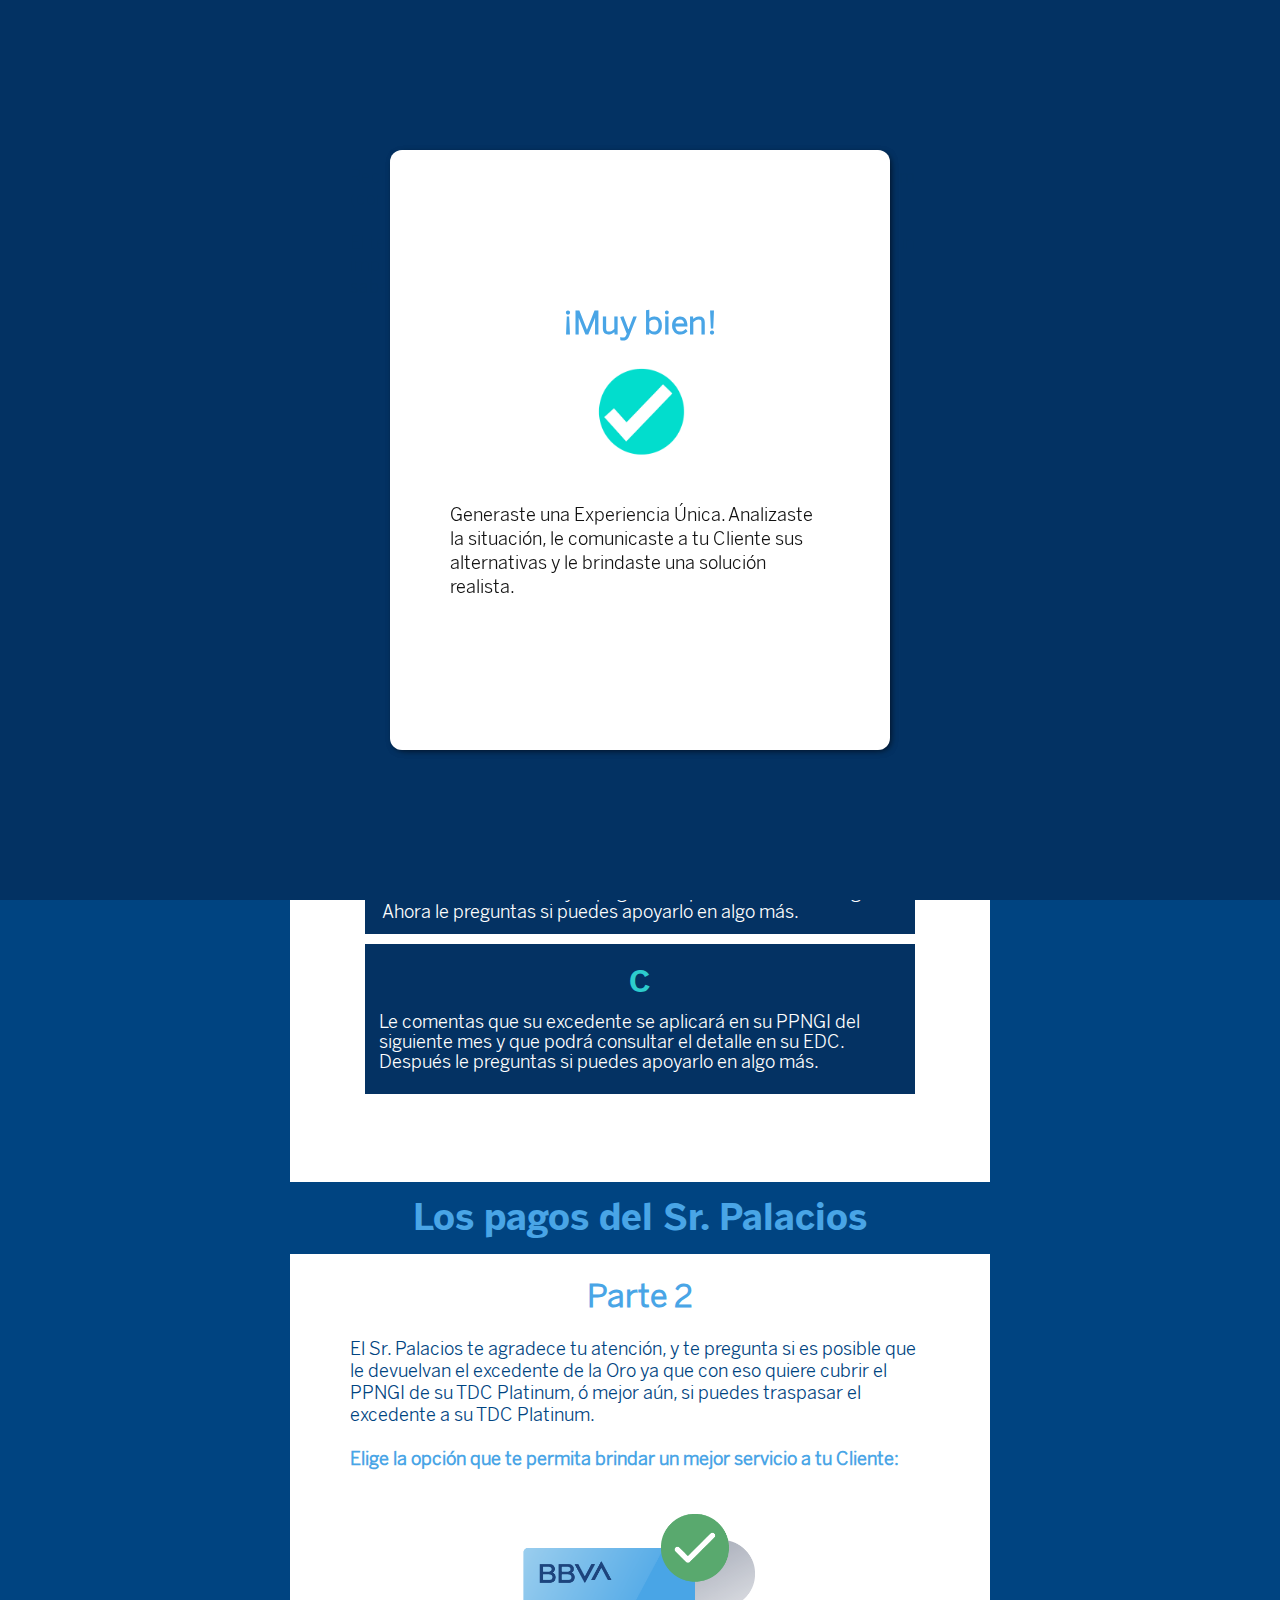
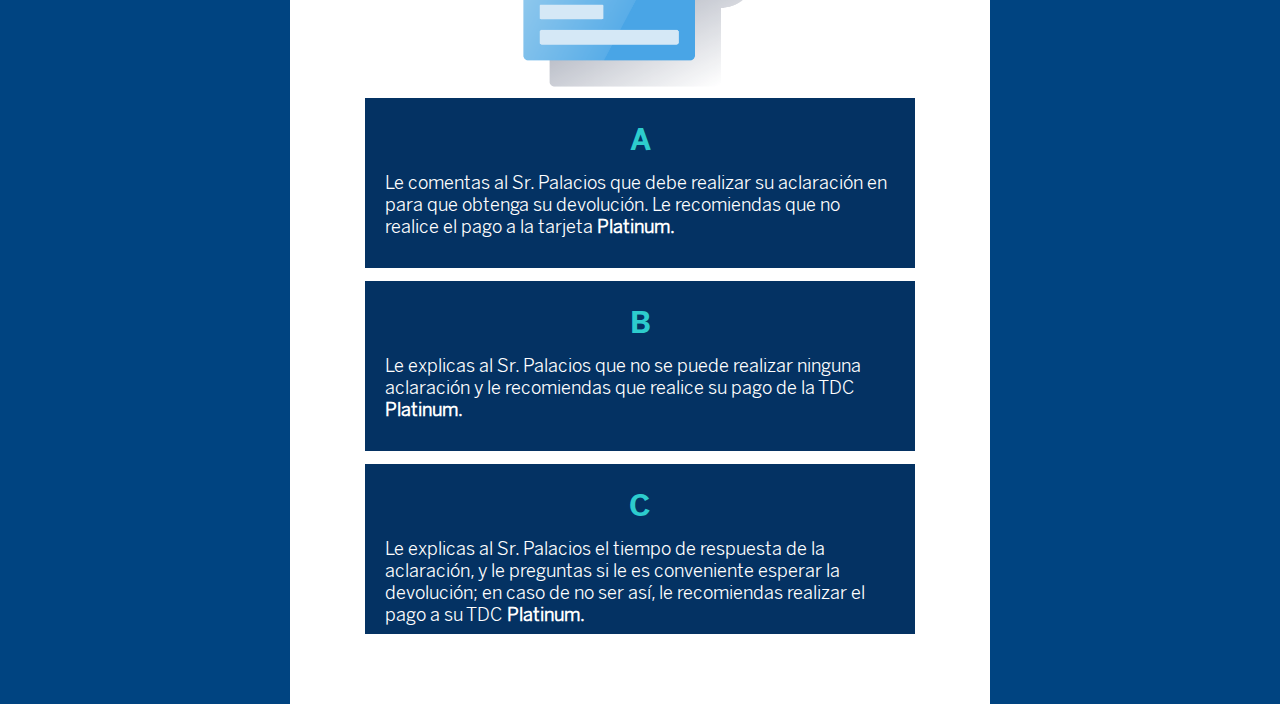
<file: index.html>
<!DOCTYPE html><!--  This site was created in Webflow. http://www.webflow.com  -->
<!--  Last Published: Fri Jul 23 2021 23:57:51 GMT+0000 (Coordinated Universal Time)  -->
<html data-wf-page="60da6b9425084e394bf2116a" data-wf-site="60da6b9425084e5c37f21168">
<head>
  <meta charset="utf-8">
  <title>v2Banca Remota_Cascada de pagos_EscenarioC</title>
  <meta name="viewport" content="width=device-width, initial-scale=1.0">
  <meta content="Webflow" name="generator">
  <link href="css/normalize.css" rel="stylesheet" type="text/css">
  <link href="css/webflow.css" rel="stylesheet" type="text/css">
  <link href="css/bbvaton-e9a914d2f1448bd04-8a649669ad6ca.webflow.css" rel="stylesheet" type="text/css">
  <!-- [if lt IE 9]><script src="https://cdnjs.cloudflare.com/ajax/libs/html5shiv/3.7.3/html5shiv.min.js" type="text/javascript"></script><![endif] -->
  <script type="text/javascript">!function(o,c){var n=c.documentElement,t=" w-mod-";n.className+=t+"js",("ontouchstart"in o||o.DocumentTouch&&c instanceof DocumentTouch)&&(n.className+=t+"touch")}(window,document);</script>
  <link href="images/favicon.ico" rel="shortcut icon" type="image/x-icon">
  <link href="images/webclip.png" rel="apple-touch-icon">
</head>
<body class="body">
  <div class="parte1 caso_1 w-container">
    <div class="section-6 wf-section">
      <h1 class="heading">Los pagos del Sr. Palacios<br></h1>
    </div>
    <div id="SECC_PRINCIPAL" class="secc_principal wf-section">
      <h1 class="heading-2">Parte 1<br></h1>
      <div class="div-block-18">
        <p class="tex1">Recibes una llamada del Sr. Palacios quien maneja dos <strong>TDC: Platinum </strong>(con PPNGI de $10,000)<strong> y Oro </strong>(con PPNGI de $5,000)<strong>.</strong> <br><br>Él te comunica que hizo un pago erróneo, ya que depositó en la <strong>Oro</strong> un importe de $15,000 que deseaba depositar en la <strong>Platinum</strong>, <strong>y quiere saber qué le pasó al dinero que depositó de más en la Oro. <br><br></strong><span class="text-span-2"><strong>Tu ingresas a la ficha del Cliente en el CCD y le comentas al Sr. Palacios que su PPNGI es de cero. Para atender mejor su inquietud eliges alguna de las siguientes opciones. </strong></span><strong><br></strong><br></p>
      </div>
      <div class="envo-incisos">
        <div class="img"><img src="images/img_personaje.png" loading="lazy" alt="" class="image-8"></div>
        <div class="div-block-5">
          <a id="btn1_1" href="#"  class="btn_a1 w-button"><span class="text-span-3"><strong class="bold-text-3">A</strong></span><br>Consultas el desglose de pago y le explicas cómo se repartió su dinero en Cascada de pagos. Le comentas que puede recuperar su excedente o redireccionarlo a alguna promoción.<br></a>
        </div>
        <div class="div-block-6">
          <a id="btn1_2" href="#" class="btn_a2 w-button"><span class="text-span-4"><strong class="bold-text-4">B</strong></span><br>Consultas el desglose de pago y le explicas a detalle como su excedente se repartió en el siguiente orden: anualidad, intereses, comisiones, y el pagó de su promoción más antigua. Ahora le preguntas si puedes apoyarlo en algo más.  <br></a>
        </div>
        <div class="div-block-14">
          <a id="btn1_3" href="#"  class="btn_a3 w-button"><span class="text-span-5"><strong class="bold-text-5">C</strong></span><br>Le comentas que su excedente se aplicará en su PPNGI del siguiente mes y que podrá consultar el detalle en su EDC. Después le preguntas si puedes apoyarlo en algo más. <br>‍<br></a>
        </div>
      </div>
    </div>
  </div>

    <div id="retro1_1" class="modal-1">
      <div class="pop-up-1">
        <div class="div-block-7">
          <h1 class="heading-a1">Incorrecto</h1><img src="images/INCISOS-05.png" loading="lazy" width="95" sizes="95.00000762939453px" srcset="images/INCISOS-05-p-500.png 500w, images/INCISOS-05-p-800.png 800w, images/INCISOS-05-p-1080.png 1080w, images/INCISOS-05.png 1469w" alt="" class="image-a1">
          <p class="tex-a1">Recuerda que debes atender las solicitudes de tu Cliente yendo siempre al detalle y resolviendo sus dudas. Además no debes detonar o promover procesos que no existen.  <br></p>
        </div>
        <div class="div-block-a1">
          <a id="ver_parte1" href="#"  class="btnregresar_a1 w-button">Regresar</a>
        </div>
      </div>
    </div>
    <div id="retro1_2" class="modal-2">
      <div class="pop-up-a2">
        <div class="div-block-10">
          <h1 class="heading-a2">¡Muy bien!</h1><img src="images/INCISOS2-04.png" loading="lazy" width="95" sizes="100.00000762939453px" srcset="images/INCISOS2-04-p-500.png 500w, images/INCISOS2-04-p-800.png 800w, images/INCISOS2-04-p-1080.png 1080w, images/INCISOS2-04.png 1469w" alt="" class="image-a2">
          <p class="tex-a2">Sabes dónde se encuentra la información que tu Cliente necesita, resolviste su inquietud explicándole a detalle, demostrando tu conocimiento acerca de la Cascada de Pagos y fuiste empático. <br></p>
        </div>
        <div class="div-block-a2">
          <a id="ver_parte2" href="#"  class="btnregresar_a1 w-button">Siguiente</a>
        </div>
      </div>
    </div>
    <div id="retro1_3" class="modal-3">
      <div class="pop-up-a3">
        <div class="div-block-11">
          <h1 class="heading-a3">Incorrecto</h1><img src="images/INCISOS-05.png" loading="lazy" width="95" sizes="95.00000762939453px" srcset="images/INCISOS-05-p-500.png 500w, images/INCISOS-05-p-800.png 800w, images/INCISOS-05-p-1080.png 1080w, images/INCISOS-05.png 1469w" alt="" class="image-a3">
          <p class="tex-a3">Es importante que tengas claridad de los procesos. Tu respuesta puede generar una mala experiencia al no mencionar puntualmente el desglose de la Cascada de pagos.  <br></p>
        </div>
        <div class="div-block-a3">
          <a id="ver_parte1" href="#"  class="btnregresar_a1 w-button">Regresar</a>
        </div>
      </div>
    </div>

  <div class="parte2 caso_2 w-container">
    <div class="section-7 wf-section">
      <div class="div-block-20">
        <h1 class="heading-copy">Los pagos del Sr. Palacios<br></h1>
      </div>
    </div>
    <div id="SECC_PRINCIPAL-2" class="secc_principal-2 wf-section">
      <div class="div-block-12">
        <h1 class="heading-2-copy">Parte 2<br></h1>
        <div class="div-block-19">
          <p class="tex2">El Sr. Palacios te agradece tu atención, y te pregunta si es posible que le devuelvan el excedente de la Oro ya que con eso quiere cubrir el PPNGI de su TDC Platinum, ó mejor aún, si puedes traspasar el excedente a su TDC Platinum. <strong><br><br></strong><span class="text-span-6"><strong>Elige la opción que te permita brindar un mejor servicio a tu Cliente:</strong><br></span><br></p>
        </div>
      </div>
      <div class="envo-2">
        <div class="div-block-13"><img src="images/TC.png" loading="lazy" width="252" alt="" class="image-7-copy"></div>
        <div class="div-block-17">
          <a id="btn2_1" href="#" class="link-block1 w-inline-block">
            <div>
              <h1 class="bold-text-3">A</h1>
            </div>
            <div>
              <p class="paragraph-3">Le comentas al Sr. Palacios que debe realizar su aclaración en para que obtenga su devolución. Le recomiendas que no realice el pago a la tarjeta <strong>Platinum.</strong></p>
            </div>
          </a>
          <a id="btn2_2" href="#" class="link-block2 w-inline-block">
            <div>
              <h1 class="bold-text-3">B</h1>
            </div>
            <div>
              <p class="paragraph-3">Le explicas al Sr. Palacios que no se puede realizar ninguna aclaración y le recomiendas que realice su pago de la TDC <strong>Platinum.</strong></p>
            </div>
          </a>
          <a id="btn2_3" href="#" class="link-block3 w-inline-block">
            <div>
              <h1 class="bold-text-3">C</h1>
            </div>
            <div>
              <p class="paragraph-3">Le explicas al Sr. Palacios el tiempo de respuesta de la aclaración, y le preguntas si le es conveniente esperar la devolución; en caso de no ser así, le recomiendas realizar el pago a su TDC <strong>Platinum.</strong><br>‍<br></p>
            </div>
          </a>
        </div>
      </div>
    </div>
  </div>

    <div id="retro2_1" class="modal-1">
      <div class="pop-up-1">
        <h1 class="heading-a1">Incorrecto</h1><img src="images/INCISOS-05.png" loading="lazy" width="95" sizes="95.00000762939453px" srcset="images/INCISOS-05-p-500.png 500w, images/INCISOS-05-p-800.png 800w, images/INCISOS-05-p-1080.png 1080w, images/INCISOS-05.png 1469w" alt="" class="image-a1">
        <p class="tex-a1">No analizaste la situación de tu Cliente, tu recomendación puede ocasionarle mayores problemas, ya que la devolución posiblemente no llegará a tiempo para poder pagar el PPNGI de su tarjeta Platinum.<br>Debes tener dominio de los detalles de los procedimientos de BBVA para brindar a tu Cliente una Experiencia Única.<br></p>
        <div class="div-block-a1">
          <a id="ver_parte2" href="#"  class="btnregresar_a1 w-button">Regresar</a>
        </div>
      </div>
    </div>
    <div id="retro2_2" class="modal-2">
      <div class="pop-up-a2">
        <div class="div-block-8">
          <h1 class="heading-a2">Incorrecto</h1><img src="images/INCISOS-05.png" loading="lazy" width="95" sizes="100.00000762939453px" srcset="images/INCISOS-05-p-500.png 500w, images/INCISOS-05-p-800.png 800w, images/INCISOS-05-p-1080.png 1080w, images/INCISOS-05.png 1469w" alt="" class="image-a2">
          <p class="tex-a2">No procuraste una Experiencia Única para tu Cliente ni fuiste empático. <br>Recuerda que, si después de tu explicación tu Cliente no está satisfecho debes orientarlo para iniciar el proceso de devolución como te lo requirió. <br><br></p>
        </div>
        <div class="div-block-a2">
          <a id="ver_parte2" href="#"  class="btnregresar_a1 w-button">Regresar</a>
        </div>
      </div>
    </div>
    <div id="retro2_3" class="modal-3">
      <div class="pop-up-a3">
        <div class="div-block-9">
          <h1 class="heading-a3">¡Muy bien!</h1><img src="images/INCISOS2-04.png" loading="lazy" width="95" sizes="95.00000762939453px" srcset="images/INCISOS2-04-p-500.png 500w, images/INCISOS2-04-p-800.png 800w, images/INCISOS2-04-p-1080.png 1080w, images/INCISOS2-04.png 1469w" alt="" class="image-a3">
          <p class="tex-a3">Generaste una Experiencia Única. Analizaste la situación, le comunicaste a tu Cliente sus alternativas y le brindaste una solución realista.</p>
        </div>
      </div>
    </div>

  <script src="https://d3e54v103j8qbb.cloudfront.net/js/jquery-3.5.1.min.dc5e7f18c8.js?site=60da6b9425084e5c37f21168" type="text/javascript" integrity="sha256-9/aliU8dGd2tb6OSsuzixeV4y/faTqgFtohetphbbj0=" crossorigin="anonymous"></script>
<script src="js/webflow.js" type="text/javascript"></script>
  <script>

   $( document ).ready(function() {

    var cant = 3;

      for (i = 1; i <= cant; i++) {

        $( "#retro1_"+i ).hide();
        $( "#retro2_"+i ).hide();
      
        $( '#retro1_'+i ).id = i;
        $( '#sig'+i ).id = i;

      }

      $( '.parte1' ).show();
      $( '.parte2' ).hide();

      /*$( '#btn1' ).addClass("linea_ama");
      $( "#info_slider_1" ).show();
      $( "#info_slider_1" ).addClass("animates");
      $('#txt1').hide();
      $('#txt1a').show();
      $('#ico1').hide();
      $('#ico1a').show();
      $( '#btn1' ).click();
      */
    });



    $( "#ver_parte1, #ver_parte2" ).click(function(e) {
    //$( "#btn1" ).click(function() {
      //var act = 1;
      //console.log("click a ", e.currentTarget);
      console.log("click id: ", e.currentTarget.id.substr(9));
      var act = e.currentTarget.id.substr(9);

      var cant = 3;

      for (i = 1; i <= cant; i++) {

        $( "#retro1_"+i ).hide();
        $( "#retro2_"+i ).hide();
      
      }

      $( '.parte1' ).hide();
      $( '.parte2' ).hide();

        $('.parte'+act).show();
        //$('.pregunta_0'+act).hide();
    });


    $( "#btn1_1, #btn1_2, #btn1_3" ).click(function(e) {
    //$( "#btn1" ).click(function() {
      //var act = 1;
      //console.log("click a ", e.currentTarget);
      console.log("click id: ", e.currentTarget.id.substr(5));
      var act = e.currentTarget.id.substr(5);

        $('#retro1_'+act).show();
        //$('.pregunta_0'+act).hide();
    });

    $( "#btn2_1, #btn2_2, #btn2_3" ).click(function(e) {
    //$( "#btn1" ).click(function() {
      //var act = 1;
      //console.log("click a ", e.currentTarget);
      console.log("click id: ", e.currentTarget.id.substr(5));
      var act = e.currentTarget.id.substr(5);

        $('#retro2_'+act).show();
        //$('.pregunta_0'+act).hide();
    });


    
</script>

  <!-- [if lte IE 9]><script src="https://cdnjs.cloudflare.com/ajax/libs/placeholders/3.0.2/placeholders.min.js"></script><![endif] -->
</body>
</html>
</file>
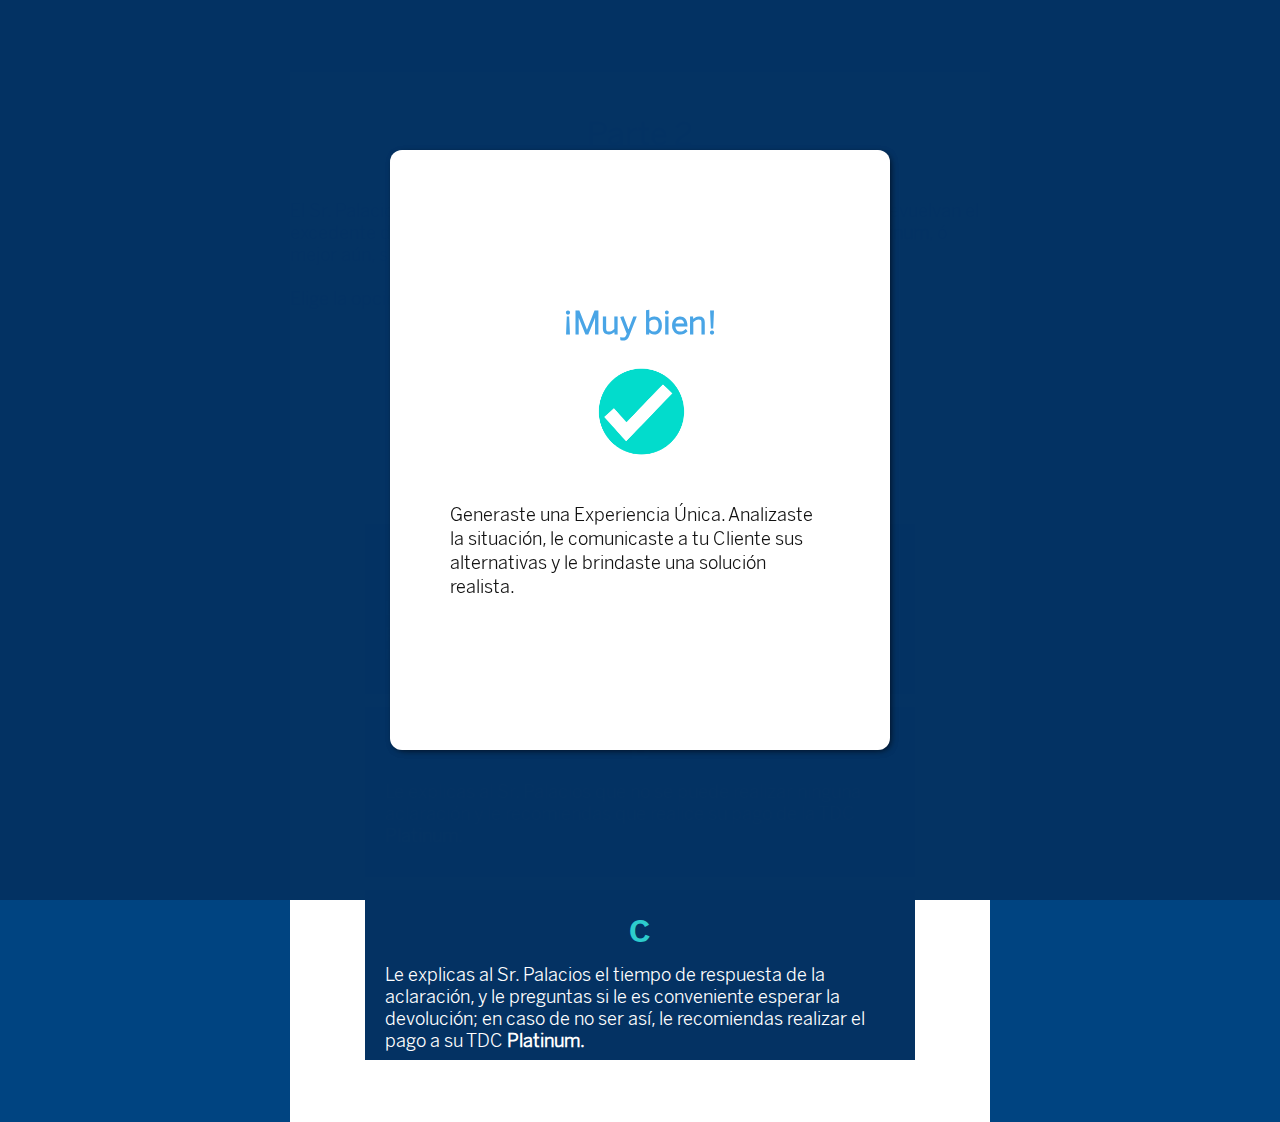
<file: caso1-parte2.html>
<!DOCTYPE html><!--  This site was created in Webflow. http://www.webflow.com  -->
<!--  Last Published: Fri Jul 02 2021 13:29:22 GMT+0000 (Coordinated Universal Time)  -->
<html data-wf-page="60da6b9425084e50b3f2116b" data-wf-site="60da6b9425084e5c37f21168">
<head>
  <meta charset="utf-8">
  <title>CASO1_PARTE2</title>
  <meta content="CASO1_PARTE2" property="og:title">
  <meta content="CASO1_PARTE2" property="twitter:title">
  <meta content="width=device-width, initial-scale=1" name="viewport">
  <meta content="Webflow" name="generator">
  <link href="css/normalize.css" rel="stylesheet" type="text/css">
  <link href="css/webflow.css" rel="stylesheet" type="text/css">
  <link href="css/bbvaton-e9a914d2f1448bd04-8a649669ad6ca.webflow.css" rel="stylesheet" type="text/css">
  <!-- [if lt IE 9]><script src="https://cdnjs.cloudflare.com/ajax/libs/html5shiv/3.7.3/html5shiv.min.js" type="text/javascript"></script><![endif] -->
  <script type="text/javascript">!function(o,c){var n=c.documentElement,t=" w-mod-";n.className+=t+"js",("ontouchstart"in o||o.DocumentTouch&&c instanceof DocumentTouch)&&(n.className+=t+"touch")}(window,document);</script>
  <link href="images/favicon.ico" rel="shortcut icon" type="image/x-icon">
  <link href="images/webclip.png" rel="apple-touch-icon">
</head>
<body class="body">
  <div class="caso_2 w-container">
    <div class="section-7">
      <h1 class="heading-copy"><strong class="bold-text-6">Los pagos del Sr. Palacios </strong><br></h1>
    </div>
    <div id="SECC_PRINCIPAL-2" class="secc_principal-2">
      <div class="div-block-12">
        <h1 class="heading-2-copy"><strong class="bold-text-2">Parte 2</strong><br></h1>
        <p class="tex2">El Sr. Palacios te agradece tu atención, y te pregunta si es posible que le devuelvan el excedente de la <strong>Oro </strong>ya que con eso quiere cubrir el <strong>PPNGI </strong>de su <strong>TDC Platinum</strong>, ó mejor aún, si puedes traspasar el excedente a su<strong> TDC Platinum. <br><br></strong><span class="text-span-6"><strong>Elige la opción que te permita brindar un mejor servicio a tu Cliente:</strong><br></span><br></p>
      </div>
      <div class="envo-2">
        <div class="div-block-13"><img src="images/TC.png" loading="lazy" width="252" alt="" class="image-7-copy"></div>
        <div class="div-block-17">
          <a data-w-id="708ba772-357e-1346-ba88-4c74c06863ee" href="#" class="link-block1 w-inline-block">
            <div>
              <h1 class="bold-text-3">A</h1>
            </div>
            <div>
              <p class="paragraph-3">Le comentas al Sr. Palacios que debe realizar su aclaración en para que obtenga su devolución. Le recomiendas que no realice el pago a la tarjeta <strong>Platinum.</strong></p>
            </div>
          </a>
          <a data-w-id="d37d4219-78f1-ae59-ed89-ec1ed75dac4e" href="#" class="link-block2 w-inline-block">
            <div>
              <h1 class="bold-text-3">B</h1>
            </div>
            <div>
              <p class="paragraph-3">Le explicas al Sr. Palacios que no se puede realizar ninguna aclaración y le recomiendas que realice su pago de la TDC <strong>Platinum.</strong></p>
            </div>
          </a>
          <a data-w-id="57d70026-c098-b72e-2f33-79cf4223d137" href="#" class="link-block3 w-inline-block">
            <div>
              <h1 class="bold-text-3">C</h1>
            </div>
            <div>
              <p class="paragraph-3">Le explicas al Sr. Palacios el tiempo de respuesta de la aclaración, y le preguntas si le es conveniente esperar la devolución; en caso de no ser así, le recomiendas realizar el pago a su TDC <strong>Platinum.</strong><br>‍<br></p>
            </div>
          </a>
        </div>
      </div>
    </div>
    <div class="modal-1">
      <div class="pop-up-1">
        <h1 class="heading-a1">Incorrecto</h1><img src="images/INCISOS-05.png" loading="lazy" width="95" sizes="100vw" srcset="images/INCISOS-05-p-500.png 500w, images/INCISOS-05-p-800.png 800w, images/INCISOS-05-p-1080.png 1080w, images/INCISOS-05.png 1469w" alt="" class="image-a1">
        <p class="tex-a1">No analizaste la situación de tu Cliente, tu recomendación puede ocasionarle mayores problemas, ya que la devolución posiblemente no llegará a tiempo para poder pagar el PPNGI de su tarjeta Platinum.<br>Debes tener dominio de los detalles de los procedimientos de BBVA para brindar a tu Cliente una Experiencia Única.<br></p>
        <div class="div-block-a1">
          <a href="#SECC_PRINCIPAL-2" data-w-id="6bfa6db1-4912-1cd6-a896-9f3eacd64e9c" class="btnregresar_a1 w-button">REGRESAR</a>
        </div>
      </div>
    </div>
    <div class="modal-2">
      <div class="pop-up-a2">
        <div class="div-block-8">
          <h1 class="heading-a2">Incorrecto</h1><img src="images/INCISOS-05.png" loading="lazy" width="95" sizes="100vw" srcset="images/INCISOS-05-p-500.png 500w, images/INCISOS-05-p-800.png 800w, images/INCISOS-05-p-1080.png 1080w, images/INCISOS-05.png 1469w" alt="" class="image-a2">
          <p class="tex-a2">No procuraste una Experiencia Única para tu Cliente ni fuiste empático. <br>Recuerda que, si después de tu explicación tu Cliente no está satisfecho debes orientarlo para iniciar el proceso de devolución como te lo requirió. <br><br></p>
        </div>
        <div class="div-block-a2">
          <a href="#SECC_PRINCIPAL-2" data-w-id="16c5108f-4dcc-08fd-f8ea-6df926e87d46" class="btnregresar_a1 w-button">REGRESAR</a>
        </div>
      </div>
    </div>
    <div class="modal-3">
      <div class="pop-up-a3">
        <div class="div-block-9">
          <h1 class="heading-a3">¡Muy bien!</h1><img src="images/INCISOS2-04.png" loading="lazy" width="95" sizes="100vw" srcset="images/INCISOS2-04-p-500.png 500w, images/INCISOS2-04-p-800.png 800w, images/INCISOS2-04-p-1080.png 1080w, images/INCISOS2-04.png 1469w" alt="" class="image-a3">
          <p class="tex-a3">Generaste una Experiencia Única. Analizaste la situación, le comunicaste a tu Cliente sus alternativas y le brindaste una solución realista.</p>
        </div>
      </div>
    </div>
  </div>
  <script src="https://d3e54v103j8qbb.cloudfront.net/js/jquery-3.5.1.min.dc5e7f18c8.js?site=60da6b9425084e5c37f21168" type="text/javascript" integrity="sha256-9/aliU8dGd2tb6OSsuzixeV4y/faTqgFtohetphbbj0=" crossorigin="anonymous"></script>
  <script src="js/webflow.js" type="text/javascript"></script>
  <!-- [if lte IE 9]><script src="https://cdnjs.cloudflare.com/ajax/libs/placeholders/3.0.2/placeholders.min.js"></script><![endif] -->
</body>
</html>
</file>
<file: css/webflow.css>
@font-face {
  font-family: 'webflow-icons';
  src: url("[data-uri]") format('truetype');
  font-weight: normal;
  font-style: normal;
}
[class^="w-icon-"],
[class*=" w-icon-"] {
  /* use !important to prevent issues with browser extensions that change fonts */
  font-family: 'webflow-icons' !important;
  speak: none;
  font-style: normal;
  font-weight: normal;
  font-variant: normal;
  text-transform: none;
  line-height: 1;
  /* Better Font Rendering =========== */
  -webkit-font-smoothing: antialiased;
  -moz-osx-font-smoothing: grayscale;
}
.w-icon-slider-right:before {
  content: "\e600";
}
.w-icon-slider-left:before {
  content: "\e601";
}
.w-icon-nav-menu:before {
  content: "\e602";
}
.w-icon-arrow-down:before,
.w-icon-dropdown-toggle:before {
  content: "\e603";
}
.w-icon-file-upload-remove:before {
  content: "\e900";
}
.w-icon-file-upload-icon:before {
  content: "\e903";
}
* {
  -webkit-box-sizing: border-box;
  -moz-box-sizing: border-box;
  box-sizing: border-box;
}
html {
/*   height: 100%; */
}
body {
  margin: 0;
/*   min-height: 100%; */
  background-color: #fff;
  font-family: Arial, sans-serif;
  font-size: 14px;
  line-height: 20px;
  color: #333;
}
img {
  max-width: 100%;
  vertical-align: middle;
  display: inline-block;
}
html.w-mod-touch * {
  background-attachment: scroll !important;
}
.w-block {
  display: block;
}
.w-inline-block {
  max-width: 100%;
  display: inline-block;
}
.w-clearfix:before,
.w-clearfix:after {
  content: " ";
  display: table;
  grid-column-start: 1;
  grid-row-start: 1;
  grid-column-end: 2;
  grid-row-end: 2;
}
.w-clearfix:after {
  clear: both;
}
.w-hidden {
  display: none;
}
.w-button {
  display: inline-block;
  padding: 9px 15px;
  background-color: #3898EC;
  color: white;
  border: 0;
  line-height: inherit;
  text-decoration: none;
  cursor: pointer;
  border-radius: 0;
}
input.w-button {
  -webkit-appearance: button;
}
html[data-w-dynpage] [data-w-cloak] {
  color: transparent !important;
}
.w-webflow-badge,
.w-webflow-badge * {
  position: static;
  left: auto;
  top: auto;
  right: auto;
  bottom: auto;
  z-index: auto;
  display: block;
  visibility: visible;
  overflow: visible;
  overflow-x: visible;
  overflow-y: visible;
  box-sizing: border-box;
  width: auto;
  height: auto;
  max-height: none;
  max-width: none;
  min-height: 0;
  min-width: 0;
  margin: 0;
  padding: 0;
  float: none;
  clear: none;
  border: 0 none transparent;
  border-radius: 0;
  background: none;
  background-image: none;
  background-position: 0% 0%;
  background-size: auto auto;
  background-repeat: repeat;
  background-origin: padding-box;
  background-clip: border-box;
  background-attachment: scroll;
  background-color: transparent;
  box-shadow: none;
  opacity: 1.0;
  transform: none;
  transition: none;
  direction: ltr;
  font-family: inherit;
  font-weight: inherit;
  color: inherit;
  font-size: inherit;
  line-height: inherit;
  font-style: inherit;
  font-variant: inherit;
  text-align: inherit;
  letter-spacing: inherit;
  text-decoration: inherit;
  text-indent: 0;
  text-transform: inherit;
  list-style-type: disc;
  text-shadow: none;
  font-smoothing: auto;
  vertical-align: baseline;
  cursor: inherit;
  white-space: inherit;
  word-break: normal;
  word-spacing: normal;
  word-wrap: normal;
}
.w-webflow-badge {
  position: fixed !important;
  display: inline-block !important;
  visibility: visible !important;
  opacity: 1 !important;
  z-index: 2147483647 !important;
  top: auto !important;
  right: 12px !important;
  bottom: 12px !important;
  left: auto !important;
  color: #AAADB0 !important;
  background-color: #fff !important;
  border-radius: 3px !important;
  padding: 6px 8px 6px 6px !important;
  font-size: 12px !important;
  opacity: 1.0 !important;
  line-height: 14px !important;
  text-decoration: none !important;
  transform: none !important;
  margin: 0 !important;
  width: auto !important;
  height: auto !important;
  overflow: visible !important;
  white-space: nowrap;
  box-shadow: 0 0 0 1px rgba(0, 0, 0, 0.1), 0px 1px 3px rgba(0, 0, 0, 0.1);
  cursor: pointer;
}
.w-webflow-badge > img {
  display: inline-block !important;
  visibility: visible !important;
  opacity: 1 !important;
  vertical-align: middle !important;
}
h1,
h2,
h3,
h4,
h5,
h6 {
  font-weight: bold;
  margin-bottom: 10px;
}
h1 {
  font-size: 38px;
  line-height: 44px;
  margin-top: 20px;
}
h2 {
  font-size: 32px;
  line-height: 36px;
  margin-top: 20px;
}
h3 {
  font-size: 24px;
  line-height: 30px;
  margin-top: 20px;
}
h4 {
  font-size: 18px;
  line-height: 24px;
  margin-top: 10px;
}
h5 {
  font-size: 14px;
  line-height: 20px;
  margin-top: 10px;
}
h6 {
  font-size: 12px;
  line-height: 18px;
  margin-top: 10px;
}
p {
  margin-top: 0;
  margin-bottom: 10px;
}
blockquote {
  margin: 0 0 10px 0;
  padding: 10px 20px;
  border-left: 5px solid #E2E2E2;
  font-size: 18px;
  line-height: 22px;
}
figure {
  margin: 0;
  margin-bottom: 10px;
}
figcaption {
  margin-top: 5px;
  text-align: center;
}
ul,
ol {
  margin-top: 0px;
  margin-bottom: 10px;
  padding-left: 40px;
}
.w-list-unstyled {
  padding-left: 0;
  list-style: none;
}
.w-embed:before,
.w-embed:after {
  content: " ";
  display: table;
  grid-column-start: 1;
  grid-row-start: 1;
  grid-column-end: 2;
  grid-row-end: 2;
}
.w-embed:after {
  clear: both;
}
.w-video {
  width: 100%;
  position: relative;
  padding: 0;
}
.w-video iframe,
.w-video object,
.w-video embed {
  position: absolute;
  top: 0;
  left: 0;
  width: 100%;
  height: 100%;
}
fieldset {
  padding: 0;
  margin: 0;
  border: 0;
}
button,
html input[type="button"],
input[type="reset"] {
  border: 0;
  cursor: pointer;
  -webkit-appearance: button;
}
.w-form {
  margin: 0 0 15px;
}
.w-form-done {
  display: none;
  padding: 20px;
  text-align: center;
  background-color: #dddddd;
}
.w-form-fail {
  display: none;
  margin-top: 10px;
  padding: 10px;
  background-color: #ffdede;
}
label {
  display: block;
  margin-bottom: 5px;
  font-weight: bold;
}
.w-input,
.w-select {
  display: block;
  width: 100%;
  height: 38px;
  padding: 8px 12px;
  margin-bottom: 10px;
  font-size: 14px;
  line-height: 1.428571429;
  color: #333333;
  vertical-align: middle;
  background-color: #ffffff;
  border: 1px solid #cccccc;
}
.w-input:-moz-placeholder,
.w-select:-moz-placeholder {
  color: #999;
}
.w-input::-moz-placeholder,
.w-select::-moz-placeholder {
  color: #999;
  opacity: 1;
}
.w-input:-ms-input-placeholder,
.w-select:-ms-input-placeholder {
  color: #999;
}
.w-input::-webkit-input-placeholder,
.w-select::-webkit-input-placeholder {
  color: #999;
}
.w-input:focus,
.w-select:focus {
  border-color: #3898EC;
  outline: 0;
}
.w-input[disabled],
.w-select[disabled],
.w-input[readonly],
.w-select[readonly],
fieldset[disabled] .w-input,
fieldset[disabled] .w-select {
  cursor: not-allowed;
  background-color: #eeeeee;
}
textarea.w-input,
textarea.w-select {
  height: auto;
}
.w-select {
  background-color: #f3f3f3;
}
.w-select[multiple] {
  height: auto;
}
.w-form-label {
  display: inline-block;
  cursor: pointer;
  font-weight: normal;
  margin-bottom: 0px;
}
.w-radio {
  display: block;
  margin-bottom: 5px;
  padding-left: 20px;
}
.w-radio:before,
.w-radio:after {
  content: " ";
  display: table;
  grid-column-start: 1;
  grid-row-start: 1;
  grid-column-end: 2;
  grid-row-end: 2;
}
.w-radio:after {
  clear: both;
}
.w-radio-input {
  margin: 4px 0 0;
  margin-top: 1px \9;
  line-height: normal;
  float: left;
  margin-left: -20px;
}
.w-radio-input {
  margin-top: 3px;
}
.w-file-upload {
  display: block;
  margin-bottom: 10px;
}
.w-file-upload-input {
  width: 0.1px;
  height: 0.1px;
  opacity: 0;
  overflow: hidden;
  position: absolute;
  z-index: -100;
}
.w-file-upload-default,
.w-file-upload-uploading,
.w-file-upload-success {
  display: inline-block;
  color: #333333;
}
.w-file-upload-error {
  display: block;
  margin-top: 10px;
}
.w-file-upload-default.w-hidden,
.w-file-upload-uploading.w-hidden,
.w-file-upload-error.w-hidden,
.w-file-upload-success.w-hidden {
  display: none;
}
.w-file-upload-uploading-btn {
  display: flex;
  font-size: 14px;
  font-weight: normal;
  cursor: pointer;
  margin: 0;
  padding: 8px 12px;
  border: 1px solid #cccccc;
  background-color: #fafafa;
}
.w-file-upload-file {
  display: flex;
  flex-grow: 1;
  justify-content: space-between;
  margin: 0;
  padding: 8px 9px 8px 11px;
  border: 1px solid #cccccc;
  background-color: #fafafa;
}
.w-file-upload-file-name {
  font-size: 14px;
  font-weight: normal;
  display: block;
}
.w-file-remove-link {
  margin-top: 3px;
  margin-left: 10px;
  width: auto;
  height: auto;
  padding: 3px;
  display: block;
  cursor: pointer;
}
.w-icon-file-upload-remove {
  margin: auto;
  font-size: 10px;
}
.w-file-upload-error-msg {
  display: inline-block;
  color: #ea384c;
  padding: 2px 0;
}
.w-file-upload-info {
  display: inline-block;
  line-height: 38px;
  padding: 0 12px;
}
.w-file-upload-label {
  display: inline-block;
  font-size: 14px;
  font-weight: normal;
  cursor: pointer;
  margin: 0;
  padding: 8px 12px;
  border: 1px solid #cccccc;
  background-color: #fafafa;
}
.w-icon-file-upload-icon,
.w-icon-file-upload-uploading {
  display: inline-block;
  margin-right: 8px;
  width: 20px;
}
.w-icon-file-upload-uploading {
  height: 20px;
}
.w-container {
  margin-left: auto;
  margin-right: auto;
  max-width: 940px;
}
.w-container:before,
.w-container:after {
  content: " ";
  display: table;
  grid-column-start: 1;
  grid-row-start: 1;
  grid-column-end: 2;
  grid-row-end: 2;
}
.w-container:after {
  clear: both;
}
.w-container .w-row {
  margin-left: -10px;
  margin-right: -10px;
}
.w-row:before,
.w-row:after {
  content: " ";
  display: table;
  grid-column-start: 1;
  grid-row-start: 1;
  grid-column-end: 2;
  grid-row-end: 2;
}
.w-row:after {
  clear: both;
}
.w-row .w-row {
  margin-left: 0;
  margin-right: 0;
}
.w-col {
  position: relative;
  float: left;
  width: 100%;
  min-height: 1px;
  padding-left: 10px;
  padding-right: 10px;
}
.w-col .w-col {
  padding-left: 0;
  padding-right: 0;
}
.w-col-1 {
  width: 8.33333333%;
}
.w-col-2 {
  width: 16.66666667%;
}
.w-col-3 {
  width: 25%;
}
.w-col-4 {
  width: 33.33333333%;
}
.w-col-5 {
  width: 41.66666667%;
}
.w-col-6 {
  width: 50%;
}
.w-col-7 {
  width: 58.33333333%;
}
.w-col-8 {
  width: 66.66666667%;
}
.w-col-9 {
  width: 75%;
}
.w-col-10 {
  width: 83.33333333%;
}
.w-col-11 {
  width: 91.66666667%;
}
.w-col-12 {
  width: 100%;
}
.w-hidden-main {
  display: none !important;
}
@media screen and (max-width: 991px) {
  .w-container {
    max-width: 728px;
  }
  .w-hidden-main {
    display: inherit !important;
  }
  .w-hidden-medium {
    display: none !important;
  }
  .w-col-medium-1 {
    width: 8.33333333%;
  }
  .w-col-medium-2 {
    width: 16.66666667%;
  }
  .w-col-medium-3 {
    width: 25%;
  }
  .w-col-medium-4 {
    width: 33.33333333%;
  }
  .w-col-medium-5 {
    width: 41.66666667%;
  }
  .w-col-medium-6 {
    width: 50%;
  }
  .w-col-medium-7 {
    width: 58.33333333%;
  }
  .w-col-medium-8 {
    width: 66.66666667%;
  }
  .w-col-medium-9 {
    width: 75%;
  }
  .w-col-medium-10 {
    width: 83.33333333%;
  }
  .w-col-medium-11 {
    width: 91.66666667%;
  }
  .w-col-medium-12 {
    width: 100%;
  }
  .w-col-stack {
    width: 100%;
    left: auto;
    right: auto;
  }
}
@media screen and (max-width: 767px) {
  .w-hidden-main {
    display: inherit !important;
  }
  .w-hidden-medium {
    display: inherit !important;
  }
  .w-hidden-small {
    display: none !important;
  }
  .w-row,
  .w-container .w-row {
    margin-left: 0;
    margin-right: 0;
  }
  .w-col {
    width: 100%;
    left: auto;
    right: auto;
  }
  .w-col-small-1 {
    width: 8.33333333%;
  }
  .w-col-small-2 {
    width: 16.66666667%;
  }
  .w-col-small-3 {
    width: 25%;
  }
  .w-col-small-4 {
    width: 33.33333333%;
  }
  .w-col-small-5 {
    width: 41.66666667%;
  }
  .w-col-small-6 {
    width: 50%;
  }
  .w-col-small-7 {
    width: 58.33333333%;
  }
  .w-col-small-8 {
    width: 66.66666667%;
  }
  .w-col-small-9 {
    width: 75%;
  }
  .w-col-small-10 {
    width: 83.33333333%;
  }
  .w-col-small-11 {
    width: 91.66666667%;
  }
  .w-col-small-12 {
    width: 100%;
  }
}
@media screen and (max-width: 479px) {
  .w-container {
    max-width: none;
  }
  .w-hidden-main {
    display: inherit !important;
  }
  .w-hidden-medium {
    display: inherit !important;
  }
  .w-hidden-small {
    display: inherit !important;
  }
  .w-hidden-tiny {
    display: none !important;
  }
  .w-col {
    width: 100%;
  }
  .w-col-tiny-1 {
    width: 8.33333333%;
  }
  .w-col-tiny-2 {
    width: 16.66666667%;
  }
  .w-col-tiny-3 {
    width: 25%;
  }
  .w-col-tiny-4 {
    width: 33.33333333%;
  }
  .w-col-tiny-5 {
    width: 41.66666667%;
  }
  .w-col-tiny-6 {
    width: 50%;
  }
  .w-col-tiny-7 {
    width: 58.33333333%;
  }
  .w-col-tiny-8 {
    width: 66.66666667%;
  }
  .w-col-tiny-9 {
    width: 75%;
  }
  .w-col-tiny-10 {
    width: 83.33333333%;
  }
  .w-col-tiny-11 {
    width: 91.66666667%;
  }
  .w-col-tiny-12 {
    width: 100%;
  }
}
.w-widget {
  position: relative;
}
.w-widget-map {
  width: 100%;
  height: 400px;
}
.w-widget-map label {
  width: auto;
  display: inline;
}
.w-widget-map img {
  max-width: inherit;
}
.w-widget-map .gm-style-iw {
  text-align: center;
}
.w-widget-map .gm-style-iw > button {
  display: none !important;
}
.w-widget-twitter {
  overflow: hidden;
}
.w-widget-twitter-count-shim {
  display: inline-block;
  vertical-align: top;
  position: relative;
  width: 28px;
  height: 20px;
  text-align: center;
  background: white;
  border: #758696 solid 1px;
  border-radius: 3px;
}
.w-widget-twitter-count-shim * {
  pointer-events: none;
  -webkit-user-select: none;
  -moz-user-select: none;
  -ms-user-select: none;
  user-select: none;
}
.w-widget-twitter-count-shim .w-widget-twitter-count-inner {
  position: relative;
  font-size: 15px;
  line-height: 12px;
  text-align: center;
  color: #999;
  font-family: serif;
}
.w-widget-twitter-count-shim .w-widget-twitter-count-clear {
  position: relative;
  display: block;
}
.w-widget-twitter-count-shim.w--large {
  width: 36px;
  height: 28px;
}
.w-widget-twitter-count-shim.w--large .w-widget-twitter-count-inner {
  font-size: 18px;
  line-height: 18px;
}
.w-widget-twitter-count-shim:not(.w--vertical) {
  margin-left: 5px;
  margin-right: 8px;
}
.w-widget-twitter-count-shim:not(.w--vertical).w--large {
  margin-left: 6px;
}
.w-widget-twitter-count-shim:not(.w--vertical):before,
.w-widget-twitter-count-shim:not(.w--vertical):after {
  top: 50%;
  left: 0;
  border: solid transparent;
  content: " ";
  height: 0;
  width: 0;
  position: absolute;
  pointer-events: none;
}
.w-widget-twitter-count-shim:not(.w--vertical):before {
  border-color: rgba(117, 134, 150, 0);
  border-right-color: #5d6c7b;
  border-width: 4px;
  margin-left: -9px;
  margin-top: -4px;
}
.w-widget-twitter-count-shim:not(.w--vertical).w--large:before {
  border-width: 5px;
  margin-left: -10px;
  margin-top: -5px;
}
.w-widget-twitter-count-shim:not(.w--vertical):after {
  border-color: rgba(255, 255, 255, 0);
  border-right-color: white;
  border-width: 4px;
  margin-left: -8px;
  margin-top: -4px;
}
.w-widget-twitter-count-shim:not(.w--vertical).w--large:after {
  border-width: 5px;
  margin-left: -9px;
  margin-top: -5px;
}
.w-widget-twitter-count-shim.w--vertical {
  width: 61px;
  height: 33px;
  margin-bottom: 8px;
}
.w-widget-twitter-count-shim.w--vertical:before,
.w-widget-twitter-count-shim.w--vertical:after {
  top: 100%;
  left: 50%;
  border: solid transparent;
  content: " ";
  height: 0;
  width: 0;
  position: absolute;
  pointer-events: none;
}
.w-widget-twitter-count-shim.w--vertical:before {
  border-color: rgba(117, 134, 150, 0);
  border-top-color: #5d6c7b;
  border-width: 5px;
  margin-left: -5px;
}
.w-widget-twitter-count-shim.w--vertical:after {
  border-color: rgba(255, 255, 255, 0);
  border-top-color: white;
  border-width: 4px;
  margin-left: -4px;
}
.w-widget-twitter-count-shim.w--vertical .w-widget-twitter-count-inner {
  font-size: 18px;
  line-height: 22px;
}
.w-widget-twitter-count-shim.w--vertical.w--large {
  width: 76px;
}
.w-widget-gplus {
  overflow: hidden;
}
.w-background-video {
  position: relative;
  overflow: hidden;
  height: 500px;
  color: white;
}
.w-background-video > video {
  background-size: cover;
  background-position: 50% 50%;
  position: absolute;
  margin: auto;
  width: 100%;
  height: 100%;
  right: -100%;
  bottom: -100%;
  top: -100%;
  left: -100%;
  object-fit: cover;
  z-index: -100;
}
.w-background-video > video::-webkit-media-controls-start-playback-button {
  display: none !important;
  -webkit-appearance: none;
}
.w-slider {
  position: relative;
  height: 300px;
  text-align: center;
  background: #dddddd;
  clear: both;
  -webkit-tap-highlight-color: rgba(0, 0, 0, 0);
  tap-highlight-color: rgba(0, 0, 0, 0);
}
.w-slider-mask {
  position: relative;
  display: block;
  overflow: hidden;
  z-index: 1;
  left: 0;
  right: 0;
  height: 100%;
  white-space: nowrap;
}
.w-slide {
  position: relative;
  display: inline-block;
  vertical-align: top;
  width: 100%;
  height: 100%;
  white-space: normal;
  text-align: left;
}
.w-slider-nav {
  position: absolute;
  z-index: 2;
  top: auto;
  right: 0;
  bottom: 0;
  left: 0;
  margin: auto;
  padding-top: 10px;
  height: 40px;
  text-align: center;
  -webkit-tap-highlight-color: rgba(0, 0, 0, 0);
  tap-highlight-color: rgba(0, 0, 0, 0);
}
.w-slider-nav.w-round > div {
  border-radius: 100%;
}
.w-slider-nav.w-num > div {
  width: auto;
  height: auto;
  padding: 0.2em 0.5em;
  font-size: inherit;
  line-height: inherit;
}
.w-slider-nav.w-shadow > div {
  box-shadow: 0 0 3px rgba(51, 51, 51, 0.4);
}
.w-slider-nav-invert {
  color: #fff;
}
.w-slider-nav-invert > div {
  background-color: rgba(34, 34, 34, 0.4);
}
.w-slider-nav-invert > div.w-active {
  background-color: #222;
}
.w-slider-dot {
  position: relative;
  display: inline-block;
  width: 1em;
  height: 1em;
  background-color: rgba(255, 255, 255, 0.4);
  cursor: pointer;
  margin: 0 3px 0.5em;
  transition: background-color 100ms, color 100ms;
}
.w-slider-dot.w-active {
  background-color: #fff;
}
.w-slider-dot:focus {
  outline: none;
  box-shadow: 0px 0px 0px 2px #fff;
}
.w-slider-dot:focus.w-active {
  box-shadow: none;
}
.w-slider-arrow-left,
.w-slider-arrow-right {
  position: absolute;
  width: 80px;
  top: 0;
  right: 0;
  bottom: 0;
  left: 0;
  margin: auto;
  cursor: pointer;
  overflow: hidden;
  color: white;
  font-size: 40px;
  -webkit-tap-highlight-color: rgba(0, 0, 0, 0);
  tap-highlight-color: rgba(0, 0, 0, 0);
  -webkit-user-select: none;
  -moz-user-select: none;
  -ms-user-select: none;
  user-select: none;
}
.w-slider-arrow-left [class^='w-icon-'],
.w-slider-arrow-right [class^='w-icon-'],
.w-slider-arrow-left [class*=' w-icon-'],
.w-slider-arrow-right [class*=' w-icon-'] {
  position: absolute;
}
.w-slider-arrow-left:focus,
.w-slider-arrow-right:focus {
  outline: 0;
}
.w-slider-arrow-left {
  z-index: 3;
  right: auto;
}
.w-slider-arrow-right {
  z-index: 4;
  left: auto;
}
.w-icon-slider-left,
.w-icon-slider-right {
  top: 0;
  right: 0;
  bottom: 0;
  left: 0;
  margin: auto;
  width: 1em;
  height: 1em;
}
.w-slider-aria-label {
  border: 0;
  clip: rect(0 0 0 0);
  height: 1px;
  margin: -1px;
  overflow: hidden;
  padding: 0;
  position: absolute;
  width: 1px;
}
.w-slider-force-show {
  display: block !important;
}
.w-dropdown {
  display: inline-block;
  position: relative;
  text-align: left;
  margin-left: auto;
  margin-right: auto;
  z-index: 900;
}
.w-dropdown-btn,
.w-dropdown-toggle,
.w-dropdown-link {
  position: relative;
  vertical-align: top;
  text-decoration: none;
  color: #222222;
  padding: 20px;
  text-align: left;
  margin-left: auto;
  margin-right: auto;
  white-space: nowrap;
}
.w-dropdown-toggle {
  -webkit-user-select: none;
  -moz-user-select: none;
  -ms-user-select: none;
  user-select: none;
  display: inline-block;
  cursor: pointer;
  padding-right: 40px;
}
.w-dropdown-toggle:focus {
  outline: 0;
}
.w-icon-dropdown-toggle {
  position: absolute;
  top: 0;
  right: 0;
  bottom: 0;
  margin: auto;
  margin-right: 20px;
  width: 1em;
  height: 1em;
}
.w-dropdown-list {
  position: absolute;
  background: #dddddd;
  display: none;
  min-width: 100%;
}
.w-dropdown-list.w--open {
  display: block;
}
.w-dropdown-link {
  padding: 10px 20px;
  display: block;
  color: #222222;
}
.w-dropdown-link.w--current {
  color: #0082f3;
}
.w-dropdown-link:focus {
  outline: 0;
}
@media screen and (max-width: 767px) {
  .w-nav-brand {
    padding-left: 10px;
  }
}
/**
 * ## Note
 * Safari (on both iOS and OS X) does not handle viewport units (vh, vw) well.
 * For example percentage units do not work on descendants of elements that
 * have any dimensions expressed in viewport units. It also doesn’t handle them at
 * all in `calc()`.
 */
/**
 * Wrapper around all lightbox elements
 *
 * 1. Since the lightbox can receive focus, IE also gives it an outline.
 * 2. Fixes flickering on Chrome when a transition is in progress
 *    underneath the lightbox.
 */
.w-lightbox-backdrop {
  color: #000;
  cursor: auto;
  font-family: serif;
  font-size: medium;
  font-style: normal;
  font-variant: normal;
  font-weight: normal;
  letter-spacing: normal;
  line-height: normal;
  list-style: disc;
  text-align: start;
  text-indent: 0;
  text-shadow: none;
  text-transform: none;
  visibility: visible;
  white-space: normal;
  word-break: normal;
  word-spacing: normal;
  word-wrap: normal;
  position: fixed;
  top: 0;
  right: 0;
  bottom: 0;
  left: 0;
  color: #fff;
  font-family: "Helvetica Neue", Helvetica, Ubuntu, "Segoe UI", Verdana, sans-serif;
  font-size: 17px;
  line-height: 1.2;
  font-weight: 300;
  text-align: center;
  background: rgba(0, 0, 0, 0.9);
  z-index: 2000;
  outline: 0;
  /* 1 */
  opacity: 0;
  -webkit-user-select: none;
  -moz-user-select: none;
  -ms-user-select: none;
  -webkit-tap-highlight-color: transparent;
  -webkit-transform: translate(0, 0);
  /* 2 */
}
/**
 * Neat trick to bind the rubberband effect to our canvas instead of the whole
 * document on iOS. It also prevents a bug that causes the document underneath to scroll.
 */
.w-lightbox-backdrop,
.w-lightbox-container {
  height: 100%;
  overflow: auto;
  -webkit-overflow-scrolling: touch;
}
.w-lightbox-content {
  position: relative;
  height: 100vh;
  overflow: hidden;
}
.w-lightbox-view {
  position: absolute;
  width: 100vw;
  height: 100vh;
  opacity: 0;
}
.w-lightbox-view:before {
  content: "";
  height: 100vh;
}
/* .w-lightbox-content */
.w-lightbox-group,
.w-lightbox-group .w-lightbox-view,
.w-lightbox-group .w-lightbox-view:before {
  height: 86vh;
}
.w-lightbox-frame,
.w-lightbox-view:before {
  display: inline-block;
  vertical-align: middle;
}
/*
 * 1. Remove default margin set by user-agent on the <figure> element.
 */
.w-lightbox-figure {
  position: relative;
  margin: 0;
  /* 1 */
}
.w-lightbox-group .w-lightbox-figure {
  cursor: pointer;
}
/**
 * IE adds image dimensions as width and height attributes on the IMG tag,
 * but we need both width and height to be set to auto to enable scaling.
 */
.w-lightbox-img {
  width: auto;
  height: auto;
  max-width: none;
}
/**
 * 1. Reset if style is set by user on "All Images"
 */
.w-lightbox-image {
  display: block;
  float: none;
  /* 1 */
  max-width: 100vw;
  max-height: 100vh;
}
.w-lightbox-group .w-lightbox-image {
  max-height: 86vh;
}
.w-lightbox-caption {
  position: absolute;
  right: 0;
  bottom: 0;
  left: 0;
  padding: .5em 1em;
  background: rgba(0, 0, 0, 0.4);
  text-align: left;
  text-overflow: ellipsis;
  white-space: nowrap;
  overflow: hidden;
}
.w-lightbox-embed {
  position: absolute;
  top: 0;
  right: 0;
  bottom: 0;
  left: 0;
  width: 100%;
  height: 100%;
}
.w-lightbox-control {
  position: absolute;
  top: 0;
  width: 4em;
  background-size: 24px;
  background-repeat: no-repeat;
  background-position: center;
  cursor: pointer;
  -webkit-transition: all .3s;
  transition: all .3s;
}
.w-lightbox-left {
  display: none;
  bottom: 0;
  left: 0;
  /* <svg xmlns="http://www.w3.org/2000/svg" viewBox="-20 0 24 40" width="24" height="40"><g transform="rotate(45)"><path d="m0 0h5v23h23v5h-28z" opacity=".4"/><path d="m1 1h3v23h23v3h-26z" fill="#fff"/></g></svg> */
  background-image: url("[data-uri]");
}
.w-lightbox-right {
  display: none;
  right: 0;
  bottom: 0;
  /* <svg xmlns="http://www.w3.org/2000/svg" viewBox="-4 0 24 40" width="24" height="40"><g transform="rotate(45)"><path d="m0-0h28v28h-5v-23h-23z" opacity=".4"/><path d="m1 1h26v26h-3v-23h-23z" fill="#fff"/></g></svg> */
  background-image: url("[data-uri]");
}
/*
 * Without specifying the with and height inside the SVG, all versions of IE render the icon too small.
 * The bug does not seem to manifest itself if the elements are tall enough such as the above arrows.
 * (http://stackoverflow.com/questions/16092114/background-size-differs-in-internet-explorer)
 */
.w-lightbox-close {
  right: 0;
  height: 2.6em;
  /* <svg xmlns="http://www.w3.org/2000/svg" viewBox="-4 0 18 17" width="18" height="17"><g transform="rotate(45)"><path d="m0 0h7v-7h5v7h7v5h-7v7h-5v-7h-7z" opacity=".4"/><path d="m1 1h7v-7h3v7h7v3h-7v7h-3v-7h-7z" fill="#fff"/></g></svg> */
  background-image: url("[data-uri]");
  background-size: 18px;
}
/**
 * 1. All IE versions add extra space at the bottom without this.
 */
.w-lightbox-strip {
  position: absolute;
  bottom: 0;
  left: 0;
  right: 0;
  padding: 0 1vh;
  line-height: 0;
  /* 1 */
  white-space: nowrap;
  overflow-x: auto;
  overflow-y: hidden;
}
/*
 * 1. We use content-box to avoid having to do `width: calc(10vh + 2vw)`
 *    which doesn’t work in Safari anyway.
 * 2. Chrome renders images pixelated when switching to GPU. Making sure
 *    the parent is also rendered on the GPU (by setting translate3d for
 *    example) fixes this behavior.
 */
.w-lightbox-item {
  display: inline-block;
  width: 10vh;
  padding: 2vh 1vh;
  box-sizing: content-box;
  /* 1 */
  cursor: pointer;
  -webkit-transform: translate3d(0, 0, 0);
  /* 2 */
}
.w-lightbox-active {
  opacity: .3;
}
.w-lightbox-thumbnail {
  position: relative;
  height: 10vh;
  background: #222;
  overflow: hidden;
}
.w-lightbox-thumbnail-image {
  position: absolute;
  top: 0;
  left: 0;
}
.w-lightbox-thumbnail .w-lightbox-tall {
  top: 50%;
  width: 100%;
  -webkit-transform: translate(0, -50%);
  -ms-transform: translate(0, -50%);
  transform: translate(0, -50%);
}
.w-lightbox-thumbnail .w-lightbox-wide {
  left: 50%;
  height: 100%;
  -webkit-transform: translate(-50%, 0);
  -ms-transform: translate(-50%, 0);
  transform: translate(-50%, 0);
}
/*
 * Spinner
 *
 * Absolute pixel values are used to avoid rounding errors that would cause
 * the white spinning element to be misaligned with the track.
 */
.w-lightbox-spinner {
  position: absolute;
  top: 50%;
  left: 50%;
  box-sizing: border-box;
  width: 40px;
  height: 40px;
  margin-top: -20px;
  margin-left: -20px;
  border: 5px solid rgba(0, 0, 0, 0.4);
  border-radius: 50%;
  -webkit-animation: spin .8s infinite linear;
  animation: spin .8s infinite linear;
}
.w-lightbox-spinner:after {
  content: "";
  position: absolute;
  top: -4px;
  right: -4px;
  bottom: -4px;
  left: -4px;
  border: 3px solid transparent;
  border-bottom-color: #fff;
  border-radius: 50%;
}
/*
 * Utility classes
 */
.w-lightbox-hide {
  display: none;
}
.w-lightbox-noscroll {
  overflow: hidden;
}
@media (min-width: 768px) {
  .w-lightbox-content {
    height: 96vh;
    margin-top: 2vh;
  }
  .w-lightbox-view,
  .w-lightbox-view:before {
    height: 96vh;
  }
  /* .w-lightbox-content */
  .w-lightbox-group,
  .w-lightbox-group .w-lightbox-view,
  .w-lightbox-group .w-lightbox-view:before {
    height: 84vh;
  }
  .w-lightbox-image {
    max-width: 96vw;
    max-height: 96vh;
  }
  .w-lightbox-group .w-lightbox-image {
    max-width: 82.3vw;
    max-height: 84vh;
  }
  .w-lightbox-left,
  .w-lightbox-right {
    display: block;
    opacity: .5;
  }
  .w-lightbox-close {
    opacity: .8;
  }
  .w-lightbox-control:hover {
    opacity: 1;
  }
}
.w-lightbox-inactive,
.w-lightbox-inactive:hover {
  opacity: 0;
}
.w-richtext:before,
.w-richtext:after {
  content: " ";
  display: table;
  grid-column-start: 1;
  grid-row-start: 1;
  grid-column-end: 2;
  grid-row-end: 2;
}
.w-richtext:after {
  clear: both;
}
.w-richtext[contenteditable="true"]:before,
.w-richtext[contenteditable="true"]:after {
  white-space: initial;
}
.w-richtext ol,
.w-richtext ul {
  overflow: hidden;
}
.w-richtext .w-richtext-figure-selected.w-richtext-figure-type-video div:after,
.w-richtext .w-richtext-figure-selected[data-rt-type="video"] div:after {
  outline: 2px solid #2895f7;
}
.w-richtext .w-richtext-figure-selected.w-richtext-figure-type-image div,
.w-richtext .w-richtext-figure-selected[data-rt-type="image"] div {
  outline: 2px solid #2895f7;
}
.w-richtext figure.w-richtext-figure-type-video > div:after,
.w-richtext figure[data-rt-type="video"] > div:after {
  content: '';
  position: absolute;
  display: none;
  left: 0;
  top: 0;
  right: 0;
  bottom: 0;
}
.w-richtext figure {
  position: relative;
  max-width: 60%;
}
.w-richtext figure > div:before {
  cursor: default!important;
}
.w-richtext figure img {
  width: 100%;
}
.w-richtext figure figcaption.w-richtext-figcaption-placeholder {
  opacity: 0.6;
}
.w-richtext figure div {
  /* fix incorrectly sized selection border in the data manager */
  font-size: 0px;
  color: transparent;
}
.w-richtext figure.w-richtext-figure-type-image,
.w-richtext figure[data-rt-type="image"] {
  display: table;
}
.w-richtext figure.w-richtext-figure-type-image > div,
.w-richtext figure[data-rt-type="image"] > div {
  display: inline-block;
}
.w-richtext figure.w-richtext-figure-type-image > figcaption,
.w-richtext figure[data-rt-type="image"] > figcaption {
  display: table-caption;
  caption-side: bottom;
}
.w-richtext figure.w-richtext-figure-type-video,
.w-richtext figure[data-rt-type="video"] {
  width: 60%;
  height: 0;
}
.w-richtext figure.w-richtext-figure-type-video iframe,
.w-richtext figure[data-rt-type="video"] iframe {
  position: absolute;
  top: 0;
  left: 0;
  width: 100%;
  height: 100%;
}
.w-richtext figure.w-richtext-figure-type-video > div,
.w-richtext figure[data-rt-type="video"] > div {
  width: 100%;
}
.w-richtext figure.w-richtext-align-center {
  margin-right: auto;
  margin-left: auto;
  clear: both;
}
.w-richtext figure.w-richtext-align-center.w-richtext-figure-type-image > div,
.w-richtext figure.w-richtext-align-center[data-rt-type="image"] > div {
  max-width: 100%;
}
.w-richtext figure.w-richtext-align-normal {
  clear: both;
}
.w-richtext figure.w-richtext-align-fullwidth {
  width: 100%;
  max-width: 100%;
  text-align: center;
  clear: both;
  display: block;
  margin-right: auto;
  margin-left: auto;
}
.w-richtext figure.w-richtext-align-fullwidth > div {
  display: inline-block;
  /* padding-bottom is used for aspect ratios in video figures
      we want the div to inherit that so hover/selection borders in the designer-canvas
      fit right*/
  padding-bottom: inherit;
}
.w-richtext figure.w-richtext-align-fullwidth > figcaption {
  display: block;
}
.w-richtext figure.w-richtext-align-floatleft {
  float: left;
  margin-right: 15px;
  clear: none;
}
.w-richtext figure.w-richtext-align-floatright {
  float: right;
  margin-left: 15px;
  clear: none;
}
.w-nav {
  position: relative;
  background: #dddddd;
  z-index: 1000;
}
.w-nav:before,
.w-nav:after {
  content: " ";
  display: table;
  grid-column-start: 1;
  grid-row-start: 1;
  grid-column-end: 2;
  grid-row-end: 2;
}
.w-nav:after {
  clear: both;
}
.w-nav-brand {
  position: relative;
  float: left;
  text-decoration: none;
  color: #333333;
}
.w-nav-link {
  position: relative;
  display: inline-block;
  vertical-align: top;
  text-decoration: none;
  color: #222222;
  padding: 20px;
  text-align: left;
  margin-left: auto;
  margin-right: auto;
}
.w-nav-link.w--current {
  color: #0082f3;
}
.w-nav-menu {
  position: relative;
  float: right;
}
[data-nav-menu-open] {
  display: block !important;
  position: absolute;
  top: 100%;
  left: 0;
  right: 0;
  background: #C8C8C8;
  text-align: center;
  overflow: visible;
  min-width: 200px;
}
.w--nav-link-open {
  display: block;
  position: relative;
}
.w-nav-overlay {
  position: absolute;
  overflow: hidden;
  display: none;
  top: 100%;
  left: 0;
  right: 0;
  width: 100%;
}
.w-nav-overlay [data-nav-menu-open] {
  top: 0;
}
.w-nav[data-animation="over-left"] .w-nav-overlay {
  width: auto;
}
.w-nav[data-animation="over-left"] .w-nav-overlay,
.w-nav[data-animation="over-left"] [data-nav-menu-open] {
  right: auto;
  z-index: 1;
  top: 0;
}
.w-nav[data-animation="over-right"] .w-nav-overlay {
  width: auto;
}
.w-nav[data-animation="over-right"] .w-nav-overlay,
.w-nav[data-animation="over-right"] [data-nav-menu-open] {
  left: auto;
  z-index: 1;
  top: 0;
}
.w-nav-button {
  position: relative;
  float: right;
  padding: 18px;
  font-size: 24px;
  display: none;
  cursor: pointer;
  -webkit-tap-highlight-color: rgba(0, 0, 0, 0);
  tap-highlight-color: rgba(0, 0, 0, 0);
  -webkit-user-select: none;
  -moz-user-select: none;
  -ms-user-select: none;
  user-select: none;
}
.w-nav-button:focus {
  outline: 0;
}
.w-nav-button.w--open {
  background-color: #C8C8C8;
  color: white;
}
.w-nav[data-collapse="all"] .w-nav-menu {
  display: none;
}
.w-nav[data-collapse="all"] .w-nav-button {
  display: block;
}
.w--nav-dropdown-open {
  display: block;
}
.w--nav-dropdown-toggle-open {
  display: block;
}
.w--nav-dropdown-list-open {
  position: static;
}
@media screen and (max-width: 991px) {
  .w-nav[data-collapse="medium"] .w-nav-menu {
    display: none;
  }
  .w-nav[data-collapse="medium"] .w-nav-button {
    display: block;
  }
}
@media screen and (max-width: 767px) {
  .w-nav[data-collapse="small"] .w-nav-menu {
    display: none;
  }
  .w-nav[data-collapse="small"] .w-nav-button {
    display: block;
  }
  .w-nav-brand {
    padding-left: 10px;
  }
}
@media screen and (max-width: 479px) {
  .w-nav[data-collapse="tiny"] .w-nav-menu {
    display: none;
  }
  .w-nav[data-collapse="tiny"] .w-nav-button {
    display: block;
  }
}
.w-tabs {
  position: relative;
}
.w-tabs:before,
.w-tabs:after {
  content: " ";
  display: table;
  grid-column-start: 1;
  grid-row-start: 1;
  grid-column-end: 2;
  grid-row-end: 2;
}
.w-tabs:after {
  clear: both;
}
.w-tab-menu {
  position: relative;
}
.w-tab-link {
  position: relative;
  display: inline-block;
  vertical-align: top;
  text-decoration: none;
  padding: 9px 30px;
  text-align: left;
  cursor: pointer;
  color: #222222;
  background-color: #dddddd;
}
.w-tab-link.w--current {
  background-color: #C8C8C8;
}
.w-tab-link:focus {
  outline: 0;
}
.w-tab-content {
  position: relative;
  display: block;
  overflow: hidden;
}
.w-tab-pane {
  position: relative;
  display: none;
}
.w--tab-active {
  display: block;
}
@media screen and (max-width: 479px) {
  .w-tab-link {
    display: block;
  }
}
.w-ix-emptyfix:after {
  content: "";
}
@keyframes spin {
  0% {
    transform: rotate(0deg);
  }
  100% {
    transform: rotate(360deg);
  }
}
.w-dyn-empty {
  padding: 10px;
  background-color: #dddddd;
}
.w-dyn-hide {
  display: none !important;
}
.w-dyn-bind-empty {
  display: none !important;
}
.w-condition-invisible {
  display: none !important;
}
</file>
<file: css/bbvaton-e9a914d2f1448bd04-8a649669ad6ca.webflow.css>
.body {
  display: block;
  height: auto;
  min-width: auto;
  -webkit-box-pack: center;
  -webkit-justify-content: center;
  -ms-flex-pack: center;
  justify-content: center;
  -webkit-box-align: stretch;
  -webkit-align-items: stretch;
  -ms-flex-align: stretch;
  align-items: stretch;
  background-color: #004481;
  background-clip: border-box;
}

.heading {
  position: relative;
  left: 0px;
  margin-top: 0px;
  font-family: Bbvabentonsans, sans-serif;
  color: #49a5e6;
  font-size: 36px;
  text-align: center;
}

.secc_principal {
  position: static;
  left: 0px;
  top: 23px;
  display: -webkit-box;
  display: -webkit-flex;
  display: -ms-flexbox;
  display: flex;
  width: 700px;
  height: auto;
  min-height: 1100px;
  margin-left: 0px;
  -webkit-box-orient: vertical;
  -webkit-box-direction: normal;
  -webkit-flex-direction: column;
  -ms-flex-direction: column;
  flex-direction: column;
  -webkit-box-pack: start;
  -webkit-justify-content: flex-start;
  -ms-flex-pack: start;
  justify-content: flex-start;
  -webkit-box-align: center;
  -webkit-align-items: center;
  -ms-flex-align: center;
  align-items: center;
  border-radius: 0px;
  background-color: #fff;
}

.heading-2 {
  margin: 0px;
  padding-top: 20px;
  font-family: 'Bbvabentonsans book', sans-serif;
  color: #49a5e6;
  font-size: 32px;
  text-align: left;
}

.tex1 {
  position: static;
  top: 0px;
  display: block;
  margin: 0px 0px 16px;
  -webkit-box-orient: vertical;
  -webkit-box-direction: normal;
  -webkit-flex-direction: column;
  -ms-flex-direction: column;
  flex-direction: column;
  -webkit-box-pack: center;
  -webkit-justify-content: center;
  -ms-flex-pack: center;
  justify-content: center;
  -webkit-box-align: center;
  -webkit-align-items: center;
  -ms-flex-align: center;
  align-items: center;
  font-family: 'Bbvabentonsans book', sans-serif;
  color: #121212;
  font-size: 18px;
  line-height: 22px;
  font-weight: 400;
  text-align: left;
}

.columns {
  width: 700px;
  margin-top: 183px;
  margin-right: 0px;
  margin-left: 0px;
  padding-right: 0px;
  padding-left: 98px;
  text-align: center;
}

.column {
  left: 67px;
}

.column-2 {
  left: 46px;
}

.column-3 {
  left: 26px;
  height: 38px;
}

.button {
  width: 140px;
  margin-left: 53px;
  border-radius: 10px;
  background-color: #004481;
  font-family: Bbvabentonsans, sans-serif;
  text-align: center;
}

.button-2 {
  width: 140px;
  margin-left: 53px;
  border-radius: 10px;
  background-color: #004481;
  font-family: Bbvabentonsans, sans-serif;
  text-align: center;
}

.button-3 {
  width: 140px;
  margin-left: 53px;
  border-radius: 10px;
  background-color: #004481;
  font-family: Bbvabentonsans, sans-serif;
  text-align: center;
}

.image {
  position: relative;
  top: -28px;
  margin-top: 40px;
  margin-left: 345px;
  padding-top: 0px;
  padding-bottom: 0px;
  text-align: center;
}

.caso_1 {
  position: relative;
  left: 0%;
  top: 0%;
  right: 0%;
  bottom: 0%;
  display: -webkit-box;
  display: -webkit-flex;
  display: -ms-flexbox;
  display: flex;
  height: 100%;
  clear: none;
  -webkit-box-orient: vertical;
  -webkit-box-direction: normal;
  -webkit-flex-direction: column;
  -ms-flex-direction: column;
  flex-direction: column;
  -webkit-box-pack: start;
  -webkit-justify-content: flex-start;
  -ms-flex-pack: start;
  justify-content: flex-start;
  -webkit-box-align: center;
  -webkit-align-items: center;
  -ms-flex-align: center;
  align-items: center;
  -o-object-fit: fill;
  object-fit: fill;
}

.navbar {
  background-color: transparent;
}

.brand {
  margin-left: 778px;
}

.image-2 {
  margin-top: 22px;
}

.columns-2 {
  width: 1557.3333740234375px;
  margin-left: -99px;
  padding-right: 689px;
  padding-left: 116px;
}

.section-2 {
  margin-top: -47px;
  padding-top: 0px;
  padding-bottom: 0px;
}

.section-3 {
  width: 750px;
  margin-top: 16px;
  margin-left: 114px;
}

.column-4 {
  position: static;
  left: 0px;
  display: -webkit-box;
  display: -webkit-flex;
  display: -ms-flexbox;
  display: flex;
  height: 390px;
  -webkit-box-orient: vertical;
  -webkit-box-direction: normal;
  -webkit-flex-direction: column;
  -ms-flex-direction: column;
  flex-direction: column;
  -webkit-box-pack: center;
  -webkit-justify-content: center;
  -ms-flex-pack: center;
  justify-content: center;
  -webkit-box-align: center;
  -webkit-align-items: center;
  -ms-flex-align: center;
  align-items: center;
  text-align: center;
}

.btn_a1 {
  position: static;
  top: 33px;
  display: -webkit-box;
  display: -webkit-flex;
  display: -ms-flexbox;
  display: flex;
  width: 550px;
  height: 150px;
  margin-bottom: 10px;
  padding: 0px 17px;
  -webkit-box-orient: vertical;
  -webkit-box-direction: normal;
  -webkit-flex-direction: column;
  -ms-flex-direction: column;
  flex-direction: column;
  -webkit-box-pack: center;
  -webkit-justify-content: center;
  -ms-flex-pack: center;
  justify-content: center;
  -webkit-box-align: center;
  -webkit-align-items: center;
  -ms-flex-align: center;
  align-items: center;
  border-radius: 0px;
  background-color: #043263;
  font-family: 'Bbvabentonsans book', sans-serif;
  font-size: 18px;
  text-align: left;
}

.btn_a1:hover {
  background-color: #49a5e6;
}

.column-5 {
  display: -webkit-box;
  display: -webkit-flex;
  display: -ms-flexbox;
  display: flex;
  height: 390px;
  padding-top: 36px;
  -webkit-box-orient: vertical;
  -webkit-box-direction: normal;
  -webkit-flex-direction: column;
  -ms-flex-direction: column;
  flex-direction: column;
  -webkit-box-pack: center;
  -webkit-justify-content: center;
  -ms-flex-pack: center;
  justify-content: center;
  -webkit-box-align: center;
  -webkit-align-items: center;
  -ms-flex-align: center;
  align-items: center;
  text-align: center;
}

.column-6 {
  right: 0px;
  display: -webkit-box;
  display: -webkit-flex;
  display: -ms-flexbox;
  display: flex;
  height: 390px;
  padding-top: 30px;
  -webkit-box-orient: vertical;
  -webkit-box-direction: normal;
  -webkit-flex-direction: column;
  -ms-flex-direction: column;
  flex-direction: column;
  -webkit-box-pack: center;
  -webkit-justify-content: center;
  -ms-flex-pack: center;
  justify-content: center;
  -webkit-box-align: center;
  -webkit-align-items: center;
  -ms-flex-align: center;
  align-items: center;
  text-align: center;
}

.columns-3 {
  position: relative;
  left: 0px;
  top: 0px;
  display: -webkit-box;
  display: -webkit-flex;
  display: -ms-flexbox;
  display: flex;
  width: 600px;
  height: 420px;
  margin-top: -7px;
  padding-left: 0px;
  -webkit-box-orient: vertical;
  -webkit-box-direction: normal;
  -webkit-flex-direction: column;
  -ms-flex-direction: column;
  flex-direction: column;
  -webkit-box-pack: center;
  -webkit-justify-content: center;
  -ms-flex-pack: center;
  justify-content: center;
  -webkit-box-align: center;
  -webkit-align-items: center;
  -ms-flex-align: center;
  align-items: center;
  text-align: center;
}

.image_0 {
  position: relative;
  left: 0px;
  top: 0px;
  width: 150px;
  margin-top: 0px;
  margin-left: 0px;
  padding-top: 0px;
  padding-bottom: 0px;
  text-align: center;
}

.heading-3 {
  position: relative;
  top: 35px;
  margin-top: 0px;
  margin-right: 67px;
  margin-left: 55px;
  padding-right: 61px;
  font-family: Bbvabentonsans, sans-serif;
  color: #1973b8;
  font-size: 22px;
  line-height: 25px;
  text-align: left;
}

.modal-1 {
  position: fixed;
  left: 0%;
  top: 0%;
  right: 0%;
  bottom: 0%;
  z-index: 99;
  display: -webkit-box;
  display: -webkit-flex;
  display: -ms-flexbox;
  display: flex;
  overflow: visible;
  width: auto;
  height: auto;
  max-height: none;
  max-width: none;
  min-height: auto;
  min-width: auto;
  margin-top: 0px;
  -webkit-box-orient: vertical;
  -webkit-box-direction: normal;
  -webkit-flex-direction: column;
  -ms-flex-direction: column;
  flex-direction: column;
  -webkit-box-pack: center;
  -webkit-justify-content: center;
  -ms-flex-pack: center;
  justify-content: center;
  -webkit-flex-wrap: nowrap;
  -ms-flex-wrap: nowrap;
  flex-wrap: nowrap;
  -webkit-box-align: center;
  -webkit-align-items: center;
  -ms-flex-align: center;
  align-items: center;
  grid-auto-columns: 1fr;
  -ms-grid-columns: 1fr 1fr;
  grid-template-columns: 1fr 1fr;
  -ms-grid-rows: auto auto;
  grid-template-rows: auto auto;
  background-color: rgba(4, 50, 99, 0.85);
  -o-object-fit: fill;
  object-fit: fill;
}

.pop-up-1 {
  position: static;
  left: 7px;
  top: -111px;
  display: -webkit-box;
  display: -webkit-flex;
  display: -ms-flexbox;
  display: flex;
  width: auto;
  height: 600px;
  margin-top: 0px;
  -webkit-box-orient: vertical;
  -webkit-box-direction: normal;
  -webkit-flex-direction: column;
  -ms-flex-direction: column;
  flex-direction: column;
  -webkit-box-pack: center;
  -webkit-justify-content: center;
  -ms-flex-pack: center;
  justify-content: center;
  -webkit-box-align: center;
  -webkit-align-items: center;
  -ms-flex-align: center;
  align-items: center;
  border-radius: 12px;
  background-color: #fff;
  box-shadow: 2px 2px 7px -2px rgba(0, 0, 0, 0.72);
}

.heading-4 {
  position: relative;
  left: 38px;
  top: 43px;
  width: 500px;
  height: 60px;
  font-family: Bbvabentonsans, sans-serif;
  color: #49a5e6;
  font-size: 25px;
  line-height: 35px;
  text-align: left;
}

.paragraph-2 {
  position: relative;
  top: 70px;
  padding: 10px 39px 37px;
  font-family: 'Bbvabentonsans book', sans-serif;
  color: #043263;
  font-size: 16px;
}

.heading-5 {
  position: absolute;
  left: auto;
  top: -4%;
  right: 0%;
  bottom: auto;
  width: 100px;
  height: 44px;
  padding-right: 14px;
  color: #043263;
  font-size: 25px;
  text-align: right;
  cursor: pointer;
}

.image-3 {
  position: relative;
  left: 304px;
  top: -41px;
}

.btn_r2 {
  width: 160px;
  border-radius: 20px;
  background-color: #043263;
  font-family: Bbvabentonsans, sans-serif;
  font-size: 16px;
  text-align: center;
}

.btn_r2:hover {
  background-color: #2dcccd;
}

.column-6-copy {
  text-align: center;
}

.btn_r3 {
  width: 160px;
  border-radius: 20px;
  background-color: #043263;
  font-family: Bbvabentonsans, sans-serif;
  font-size: 16px;
  text-align: center;
}

.btn_r3:hover {
  background-color: #2dcccd;
}

.bold-text {
  font-family: 'Bbvabentonsans book', sans-serif;
}

.text-span {
  color: #2dcccd;
}

.btn_regresar {
  position: static;
  left: 226px;
  top: 18px;
  display: block;
  width: 140px;
  height: 40px;
  padding-right: 0px;
  padding-left: 0px;
  border-radius: 18px;
  background-color: #004481;
  font-family: Bbvabentonsans, sans-serif;
  font-size: 16px;
  text-align: center;
}

.columns-4 {
  position: relative;
  left: 1px;
  top: 129px;
  bottom: -131px;
  height: 70px;
  padding-right: 68px;
  padding-left: 176px;
}

.column-7 {
  left: -121px;
  height: 70px;
}

.column-8 {
  left: -141px;
  height: 70px;
}

.btn_enviar {
  position: relative;
  left: 82px;
  top: 18px;
  display: block;
  width: 140px;
  height: 40px;
  padding-right: 0px;
  padding-left: 0px;
  border-radius: 18px;
  background-color: #2dcccd;
  font-family: Bbvabentonsans, sans-serif;
  font-size: 16px;
  text-align: center;
}

.div-block {
  position: relative;
  top: 209px;
  height: 70px;
}

.section-4 {
  position: relative;
  top: -35px;
}

.accion_1 {
  position: relative;
  left: 131px;
  top: 30px;
  display: block;
  width: 700px;
  height: 0px;
  min-height: 900px;
  border-radius: 10px;
  background-color: #fff;
}

.div-block-a1 {
  position: static;
  top: 98px;
  display: -webkit-box;
  display: -webkit-flex;
  display: -ms-flexbox;
  display: flex;
  margin-bottom: 0px;
  padding-top: 20px;
  -webkit-box-orient: vertical;
  -webkit-box-direction: normal;
  -webkit-flex-direction: column;
  -ms-flex-direction: column;
  flex-direction: column;
  -webkit-box-pack: center;
  -webkit-justify-content: center;
  -ms-flex-pack: center;
  justify-content: center;
  -webkit-box-align: center;
  -webkit-align-items: center;
  -ms-flex-align: center;
  align-items: center;
}

.btnregresar_a1 {
  position: static;
  left: 216px;
  top: auto;
  right: 0%;
  bottom: 0%;
  width: 180px;
  height: 45px;
  padding: 12px 0px 0px;
  border-radius: 0px;
  background-color: #004481;
  font-family: Bbvabentonsans, sans-serif;
  font-size: 22px;
  text-align: center;
  text-decoration: none;
}

.btnregresar_a1:hover {
  background-color: #49a5e6;
}

.btnregresar_a1.w--current {
  position: static;
  left: 0px;
  display: -webkit-box;
  display: -webkit-flex;
  display: -ms-flexbox;
  display: flex;
  padding-top: 0px;
  -webkit-box-orient: vertical;
  -webkit-box-direction: normal;
  -webkit-flex-direction: column;
  -ms-flex-direction: column;
  flex-direction: column;
  -webkit-box-pack: center;
  -webkit-justify-content: center;
  -ms-flex-pack: center;
  justify-content: center;
  -webkit-box-align: center;
  -webkit-align-items: center;
  -ms-flex-align: center;
  align-items: center;
  background-color: #043263;
}

.image_a1 {
  position: relative;
  left: -162px;
  top: 88px;
  width: 240px;
  margin-top: -77px;
  margin-left: 345px;
  padding-top: 0px;
  padding-bottom: 0px;
  text-align: center;
}

.accion_incorrecta1 {
  position: relative;
  top: 227px;
  display: block;
  height: 1070px;
}

.section-5 {
  position: relative;
  top: 36px;
}

.accion-correcta {
  position: relative;
  top: 446px;
  display: none;
  height: 1070px;
}

.accion2 {
  position: relative;
  left: 131px;
  top: -11px;
  display: block;
  width: 700px;
  height: 0px;
  min-height: 900px;
  border-radius: 10px;
  background-color: #fff;
  opacity: 1;
}

.image_a2 {
  position: relative;
  left: -103px;
  top: 112px;
  width: 240px;
  margin-top: -77px;
  margin-left: 345px;
  padding-top: 0px;
  padding-bottom: 0px;
  text-align: center;
}

.accion-incorrecta2 {
  position: relative;
  top: 569px;
  display: none;
  height: 1070px;
}

.image_a3 {
  position: relative;
  left: -101px;
  top: 110px;
  width: 240px;
  margin-top: -77px;
  margin-left: 345px;
  padding-top: 0px;
  padding-bottom: 0px;
  text-align: center;
}

.image-a1 {
  position: static;
  left: 0px;
  top: 0px;
  padding-top: 18px;
}

.image-5 {
  position: relative;
  left: 298px;
  top: 8px;
}

.tex-a1 {
  position: static;
  left: 0px;
  top: 0px;
  display: -webkit-box;
  display: -webkit-flex;
  display: -ms-flexbox;
  display: flex;
  width: 500px;
  margin: 0px;
  padding: 20px 45px 0px;
  -webkit-box-orient: vertical;
  -webkit-box-direction: normal;
  -webkit-flex-direction: column;
  -ms-flex-direction: column;
  flex-direction: column;
  -webkit-box-pack: center;
  -webkit-justify-content: center;
  -ms-flex-pack: center;
  justify-content: center;
  -webkit-box-align: center;
  -webkit-align-items: center;
  -ms-flex-align: center;
  align-items: center;
  font-family: 'Bbvabentonsans book', sans-serif;
  color: #121212;
  font-size: 18px;
  line-height: 24px;
  font-weight: 400;
  text-align: left;
}

.tex3 {
  position: relative;
  top: 41px;
  margin: 5px 63px 16px 58px;
  font-family: 'Bbvabentonsans book', sans-serif;
  color: #004481;
  font-size: 18px;
  line-height: 22px;
  font-weight: 400;
  text-align: left;
}

.tex4 {
  position: relative;
  top: 27px;
  margin: 5px 63px 16px 58px;
  font-family: 'Bbvabentonsans book', sans-serif;
  color: #004481;
  font-size: 18px;
  line-height: 22px;
  font-weight: 400;
  text-align: left;
}

.accion3 {
  position: relative;
  left: 131px;
  top: -11px;
  display: block;
  width: 700px;
  height: 0px;
  min-height: 900px;
  border-radius: 10px;
  background-color: #fff;
  opacity: 1;
}

.image-6 {
  position: relative;
  left: 306px;
}

.div-block-3 {
  position: relative;
  top: 156px;
}

.div-block-4 {
  position: relative;
  top: 213px;
}

.heading-a1 {
  position: static;
  top: 0px;
  display: -webkit-box;
  display: -webkit-flex;
  display: -ms-flexbox;
  display: flex;
  margin-top: 0px;
  margin-bottom: 0px;
  margin-left: 0px;
  padding-top: 0px;
  -webkit-box-orient: vertical;
  -webkit-box-direction: normal;
  -webkit-flex-direction: column;
  -ms-flex-direction: column;
  flex-direction: column;
  -webkit-box-pack: center;
  -webkit-justify-content: center;
  -ms-flex-pack: center;
  justify-content: center;
  -webkit-box-align: center;
  -webkit-align-items: center;
  -ms-flex-align: center;
  align-items: center;
  font-family: 'Bbvabentonsans book', sans-serif;
  color: #49a5e6;
  font-size: 32px;
  text-align: left;
}

.image-a1dos {
  position: relative;
  left: 25px;
  top: -15px;
}

.modal-2 {
  position: fixed;
  left: 0%;
  top: 0%;
  right: 0%;
  bottom: 0%;
  z-index: 99;
  display: -webkit-box;
  display: -webkit-flex;
  display: -ms-flexbox;
  display: flex;
  width: auto;
  height: auto;
  -webkit-box-orient: vertical;
  -webkit-box-direction: normal;
  -webkit-flex-direction: column;
  -ms-flex-direction: column;
  flex-direction: column;
  -webkit-box-pack: center;
  -webkit-justify-content: center;
  -ms-flex-pack: center;
  justify-content: center;
  -webkit-box-align: center;
  -webkit-align-items: center;
  -ms-flex-align: center;
  align-items: center;
  background-color: rgba(4, 50, 99, 0.82);
}

.modal-3 {
  position: fixed;
  left: 0%;
  top: 0%;
  right: 0%;
  bottom: 0%;
  z-index: 99;
  display: -webkit-box;
  display: -webkit-flex;
  display: -ms-flexbox;
  display: flex;
  width: auto;
  height: auto;
  margin-top: 0px;
  -webkit-box-orient: vertical;
  -webkit-box-direction: normal;
  -webkit-flex-direction: column;
  -ms-flex-direction: column;
  flex-direction: column;
  -webkit-box-pack: center;
  -webkit-justify-content: center;
  -ms-flex-pack: center;
  justify-content: center;
  -webkit-box-align: center;
  -webkit-align-items: center;
  -ms-flex-align: center;
  align-items: center;
  background-color: rgba(4, 50, 99, 0.82);
}

.pop-up-a2 {
  position: static;
  left: 7px;
  top: -111px;
  display: -webkit-box;
  display: -webkit-flex;
  display: -ms-flexbox;
  display: flex;
  width: auto;
  height: 600px;
  -webkit-box-orient: vertical;
  -webkit-box-direction: normal;
  -webkit-flex-direction: column;
  -ms-flex-direction: column;
  flex-direction: column;
  -webkit-box-pack: center;
  -webkit-justify-content: center;
  -ms-flex-pack: center;
  justify-content: center;
  -webkit-box-align: center;
  -webkit-align-items: center;
  -ms-flex-align: center;
  align-items: center;
  border-radius: 12px;
  background-color: #fff;
  box-shadow: 2px 2px 7px -2px rgba(0, 0, 0, 0.72);
}

.heading-a2 {
  position: static;
  top: 18px;
  display: -webkit-box;
  display: -webkit-flex;
  display: -ms-flexbox;
  display: flex;
  margin-top: 0px;
  margin-bottom: 0px;
  margin-left: 0px;
  padding-top: 0px;
  -webkit-box-orient: vertical;
  -webkit-box-direction: normal;
  -webkit-flex-direction: column;
  -ms-flex-direction: column;
  flex-direction: column;
  -webkit-box-pack: start;
  -webkit-justify-content: flex-start;
  -ms-flex-pack: start;
  justify-content: flex-start;
  -webkit-box-align: center;
  -webkit-align-items: center;
  -ms-flex-align: center;
  align-items: center;
  font-family: 'Bbvabentonsans book', sans-serif;
  color: #49a5e6;
  font-size: 32px;
  text-align: center;
}

.image-a2 {
  position: static;
  left: 245px;
  top: 32px;
  display: block;
  width: 100px;
  max-width: none;
  padding-top: 0px;
  padding-bottom: 6px;
  text-align: center;
  -o-object-fit: fill;
  object-fit: fill;
}

.tex-a2 {
  position: static;
  left: 0px;
  top: 0px;
  display: -webkit-box;
  display: -webkit-flex;
  display: -ms-flexbox;
  display: flex;
  width: 500px;
  height: 200px;
  margin: 0px;
  padding: 0px 40px;
  -webkit-box-orient: vertical;
  -webkit-box-direction: normal;
  -webkit-flex-direction: column;
  -ms-flex-direction: column;
  flex-direction: column;
  -webkit-box-pack: center;
  -webkit-justify-content: center;
  -ms-flex-pack: center;
  justify-content: center;
  -webkit-box-align: center;
  -webkit-align-items: center;
  -ms-flex-align: center;
  align-items: center;
  font-family: 'Bbvabentonsans book', sans-serif;
  color: #121212;
  font-size: 18px;
  line-height: 24px;
  font-weight: 400;
  text-align: left;
}

.image-a2dos {
  position: relative;
  left: 173px;
  top: 128px;
  display: inline-block;
}

.div-block-a2 {
  position: relative;
  top: 0px;
  display: -webkit-box;
  display: -webkit-flex;
  display: -ms-flexbox;
  display: flex;
  margin-bottom: 1px;
  padding-top: 0px;
  -webkit-box-orient: vertical;
  -webkit-box-direction: normal;
  -webkit-flex-direction: column;
  -ms-flex-direction: column;
  flex-direction: column;
  -webkit-box-pack: center;
  -webkit-justify-content: center;
  -ms-flex-pack: center;
  justify-content: center;
  -webkit-box-align: center;
  -webkit-align-items: center;
  -ms-flex-align: center;
  align-items: center;
}

.pop-up-a3 {
  position: static;
  left: 0px;
  top: 0px;
  display: -webkit-box;
  display: -webkit-flex;
  display: -ms-flexbox;
  display: flex;
  width: 500px;
  height: 600px;
  max-width: none;
  -webkit-box-orient: vertical;
  -webkit-box-direction: normal;
  -webkit-flex-direction: column;
  -ms-flex-direction: column;
  flex-direction: column;
  -webkit-box-pack: center;
  -webkit-justify-content: center;
  -ms-flex-pack: center;
  justify-content: center;
  -webkit-box-align: center;
  -webkit-align-items: center;
  -ms-flex-align: center;
  align-items: center;
  border-radius: 12px;
  background-color: #fff;
  box-shadow: 2px 2px 7px -2px rgba(0, 0, 0, 0.72);
}

.heading-a3 {
  position: static;
  display: -webkit-box;
  display: -webkit-flex;
  display: -ms-flexbox;
  display: flex;
  margin-top: 0px;
  margin-bottom: 0px;
  margin-left: 0px;
  padding-top: 0px;
  -webkit-box-orient: vertical;
  -webkit-box-direction: normal;
  -webkit-flex-direction: column;
  -ms-flex-direction: column;
  flex-direction: column;
  -webkit-box-pack: center;
  -webkit-justify-content: center;
  -ms-flex-pack: center;
  justify-content: center;
  -webkit-box-align: center;
  -webkit-align-items: center;
  -ms-flex-align: center;
  align-items: center;
  font-family: 'Bbvabentonsans book', sans-serif;
  color: #49a5e6;
  font-size: 32px;
  text-align: left;
}

.image-a3 {
  position: static;
  left: 0px;
  top: 0px;
  margin-top: 0px;
  padding-top: 20px;
  padding-bottom: 40px;
}

.tex-a3 {
  position: static;
  left: 0px;
  top: 0px;
  display: -webkit-box;
  display: -webkit-flex;
  display: -ms-flexbox;
  display: flex;
  margin: 0px 60px;
  -webkit-box-orient: vertical;
  -webkit-box-direction: normal;
  -webkit-flex-direction: column;
  -ms-flex-direction: column;
  flex-direction: column;
  -webkit-box-pack: center;
  -webkit-justify-content: center;
  -ms-flex-pack: center;
  justify-content: center;
  -webkit-box-align: center;
  -webkit-align-items: center;
  -ms-flex-align: center;
  align-items: center;
  font-family: 'Bbvabentonsans book', sans-serif;
  color: #121212;
  font-size: 18px;
  line-height: 24px;
  font-weight: 400;
  text-align: left;
}

.image-a3dos {
  position: relative;
  left: 185px;
  top: 83px;
}

.div-block-a3 {
  position: static;
  top: 0px;
  display: -webkit-box;
  display: -webkit-flex;
  display: -ms-flexbox;
  display: flex;
  margin-top: 12px;
  padding-top: 0px;
  -webkit-box-orient: vertical;
  -webkit-box-direction: normal;
  -webkit-flex-direction: column;
  -ms-flex-direction: column;
  flex-direction: column;
  -webkit-box-pack: center;
  -webkit-justify-content: center;
  -ms-flex-pack: center;
  justify-content: center;
  -webkit-box-align: center;
  -webkit-align-items: center;
  -ms-flex-align: center;
  align-items: center;
}

.btn_a2 {
  position: static;
  top: 33px;
  display: -webkit-box;
  display: -webkit-flex;
  display: -ms-flexbox;
  display: flex;
  width: 550px;
  height: 150px;
  margin-top: 0px;
  margin-bottom: 10px;
  padding: 0px 17px 10px;
  -webkit-box-orient: vertical;
  -webkit-box-direction: normal;
  -webkit-flex-direction: column;
  -ms-flex-direction: column;
  flex-direction: column;
  -webkit-box-pack: center;
  -webkit-justify-content: center;
  -ms-flex-pack: center;
  justify-content: center;
  -webkit-box-align: center;
  -webkit-align-items: center;
  -ms-flex-align: center;
  align-items: center;
  border-radius: 0px;
  background-color: #043263;
  font-family: 'Bbvabentonsans book', sans-serif;
  font-size: 18px;
  text-align: left;
}

.btn_a2:hover {
  background-color: #49a5e6;
}

.btn_a3 {
  position: static;
  top: 33px;
  display: -webkit-box;
  display: -webkit-flex;
  display: -ms-flexbox;
  display: flex;
  width: 550px;
  height: 150px;
  margin-top: 0px;
  padding: 0px 14px;
  -webkit-box-orient: vertical;
  -webkit-box-direction: normal;
  -webkit-flex-direction: column;
  -ms-flex-direction: column;
  flex-direction: column;
  -webkit-box-pack: center;
  -webkit-justify-content: center;
  -ms-flex-pack: center;
  justify-content: center;
  -webkit-box-align: center;
  -webkit-align-items: center;
  -ms-flex-align: center;
  align-items: center;
  border-radius: 0px;
  background-color: #043263;
  font-family: 'Bbvabentonsans book', sans-serif;
  font-size: 18px;
  text-align: left;
}

.btn_a3:hover {
  background-color: #49a5e6;
}

.section-6 {
  position: static;
  left: 0px;
  top: 26px;
  bottom: -18px;
  display: -webkit-box;
  display: -webkit-flex;
  display: -ms-flexbox;
  display: flex;
  width: auto;
  padding-top: 14px;
  padding-bottom: 14px;
  -webkit-box-orient: vertical;
  -webkit-box-direction: normal;
  -webkit-flex-direction: column;
  -ms-flex-direction: column;
  flex-direction: column;
  -webkit-box-pack: start;
  -webkit-justify-content: flex-start;
  -ms-flex-pack: start;
  justify-content: flex-start;
  -webkit-box-align: center;
  -webkit-align-items: center;
  -ms-flex-align: center;
  align-items: center;
}

.container {
  display: -webkit-box;
  display: -webkit-flex;
  display: -ms-flexbox;
  display: flex;
  -webkit-box-orient: vertical;
  -webkit-box-direction: normal;
  -webkit-flex-direction: column;
  -ms-flex-direction: column;
  flex-direction: column;
  -webkit-box-pack: center;
  -webkit-justify-content: center;
  -ms-flex-pack: center;
  justify-content: center;
  -webkit-box-align: center;
  -webkit-align-items: center;
  -ms-flex-align: center;
  align-items: center;
}

.bold-text-2 {
  display: -webkit-box;
  display: -webkit-flex;
  display: -ms-flexbox;
  display: flex;
  padding-top: 20px;
  -webkit-box-orient: vertical;
  -webkit-box-direction: normal;
  -webkit-flex-direction: column;
  -ms-flex-direction: column;
  flex-direction: column;
  -webkit-box-pack: center;
  -webkit-justify-content: center;
  -ms-flex-pack: center;
  justify-content: center;
  -webkit-box-align: center;
  -webkit-align-items: center;
  -ms-flex-align: center;
  align-items: center;
}

.text-span-2 {
  color: #49a5e6;
}

.text-span-3 {
  display: -webkit-box;
  display: -webkit-flex;
  display: -ms-flexbox;
  display: flex;
  -webkit-box-orient: vertical;
  -webkit-box-direction: normal;
  -webkit-flex-direction: column;
  -ms-flex-direction: column;
  flex-direction: column;
  -webkit-box-pack: center;
  -webkit-justify-content: center;
  -ms-flex-pack: center;
  justify-content: center;
  -webkit-box-align: center;
  -webkit-align-items: center;
  -ms-flex-align: center;
  align-items: center;
  color: transparent;
  text-align: left;
}

.text-span-4 {
  position: static;
  display: -webkit-box;
  display: -webkit-flex;
  display: -ms-flexbox;
  display: flex;
  padding-left: 0px;
  -webkit-box-orient: vertical;
  -webkit-box-direction: normal;
  -webkit-flex-direction: column;
  -ms-flex-direction: column;
  flex-direction: column;
  -webkit-box-pack: center;
  -webkit-justify-content: center;
  -ms-flex-pack: center;
  justify-content: center;
  -webkit-box-align: center;
  -webkit-align-items: center;
  -ms-flex-align: center;
  align-items: center;
  color: #49a5e6;
  text-align: center;
}

.text-span-5 {
  color: #49a5e6;
}

.bold-text-3 {
  display: -webkit-box;
  display: -webkit-flex;
  display: -ms-flexbox;
  display: flex;
  -webkit-box-orient: vertical;
  -webkit-box-direction: normal;
  -webkit-flex-direction: column;
  -ms-flex-direction: column;
  flex-direction: column;
  -webkit-box-pack: center;
  -webkit-justify-content: center;
  -ms-flex-pack: center;
  justify-content: center;
  -webkit-box-align: center;
  -webkit-align-items: center;
  -ms-flex-align: center;
  align-items: center;
  font-family: Bbvabentonsans, sans-serif;
  color: #2dcccd;
  font-size: 30px;
  font-style: normal;
}

.bold-text-4 {
  display: -webkit-box;
  display: -webkit-flex;
  display: -ms-flexbox;
  display: flex;
  margin-top: 15px;
  margin-left: 0px;
  padding-left: 0px;
  -webkit-box-orient: vertical;
  -webkit-box-direction: normal;
  -webkit-flex-direction: column;
  -ms-flex-direction: column;
  flex-direction: column;
  -webkit-box-pack: center;
  -webkit-justify-content: center;
  -ms-flex-pack: center;
  justify-content: center;
  -webkit-box-align: center;
  -webkit-align-items: center;
  -ms-flex-align: center;
  align-items: center;
  font-family: Bbvabentonsans, sans-serif;
  color: #2dcccd;
  font-size: 30px;
}

.bold-text-5 {
  display: -webkit-box;
  display: -webkit-flex;
  display: -ms-flexbox;
  display: flex;
  margin-top: 15px;
  padding-top: 10px;
  -webkit-box-orient: vertical;
  -webkit-box-direction: normal;
  -webkit-flex-direction: column;
  -ms-flex-direction: column;
  flex-direction: column;
  -webkit-box-pack: center;
  -webkit-justify-content: center;
  -ms-flex-pack: center;
  justify-content: center;
  -webkit-box-align: center;
  -webkit-align-items: center;
  -ms-flex-align: center;
  align-items: center;
  font-family: Bbvabentonsans, sans-serif;
  color: #2dcccd;
  font-size: 30px;
  text-align: center;
}

.image-7 {
  max-width: none;
  margin-top: 0px;
}

.caso_2 {
  position: static;
  left: 0px;
  top: -2px;
  display: -webkit-box;
  display: -webkit-flex;
  display: -ms-flexbox;
  display: flex;
  height: auto;
  -webkit-box-orient: vertical;
  -webkit-box-direction: normal;
  -webkit-flex-direction: column;
  -ms-flex-direction: column;
  flex-direction: column;
  -webkit-box-pack: center;
  -webkit-justify-content: center;
  -ms-flex-pack: center;
  justify-content: center;
  -webkit-box-align: center;
  -webkit-align-items: center;
  -ms-flex-align: center;
  align-items: center;
  -webkit-box-flex: 0;
  -webkit-flex: 0 auto;
  -ms-flex: 0 auto;
  flex: 0 auto;
}

.section-7 {
  position: static;
  left: 0px;
  top: 26px;
  bottom: -18px;
  display: -webkit-box;
  display: -webkit-flex;
  display: -ms-flexbox;
  display: flex;
  width: auto;
  height: auto;
  padding-top: 14px;
  padding-bottom: 14px;
  -webkit-box-orient: vertical;
  -webkit-box-direction: normal;
  -webkit-flex-direction: column;
  -ms-flex-direction: column;
  flex-direction: column;
  -webkit-box-pack: center;
  -webkit-justify-content: center;
  -ms-flex-pack: center;
  justify-content: center;
  -webkit-box-align: center;
  -webkit-align-items: center;
  -ms-flex-align: center;
  align-items: center;
}

.heading-copy {
  position: static;
  left: 0px;
  height: 100%;
  margin-top: 0px;
  margin-bottom: 0px;
  padding-top: 0px;
  font-family: Bbvabentonsans, sans-serif;
  color: #49a5e6;
  font-size: 36px;
  text-align: center;
}

.secc_principal-2 {
  position: static;
  left: 0px;
  top: 0px;
  display: -webkit-box;
  display: -webkit-flex;
  display: -ms-flexbox;
  display: flex;
  width: 700px;
  height: 1050px;
  min-height: 0px;
  margin-left: 0px;
  -webkit-box-orient: vertical;
  -webkit-box-direction: normal;
  -webkit-flex-direction: column;
  -ms-flex-direction: column;
  flex-direction: column;
  -webkit-box-pack: start;
  -webkit-justify-content: flex-start;
  -ms-flex-pack: start;
  justify-content: flex-start;
  -webkit-box-align: center;
  -webkit-align-items: center;
  -ms-flex-align: center;
  align-items: center;
  border-radius: 0px;
  background-color: #fff;
}

.heading-2-copy {
  margin: 0px;
  padding-top: 20px;
  font-family: 'Bbvabentonsans book', sans-serif;
  color: #49a5e6;
  font-size: 32px;
  text-align: left;
}

.tex2 {
  position: static;
  top: 0px;
  display: block;
  margin: 0px;
  -webkit-box-orient: vertical;
  -webkit-box-direction: normal;
  -webkit-flex-direction: column;
  -ms-flex-direction: column;
  flex-direction: column;
  -webkit-box-pack: center;
  -webkit-justify-content: center;
  -ms-flex-pack: center;
  justify-content: center;
  -webkit-box-align: center;
  -webkit-align-items: center;
  -ms-flex-align: center;
  align-items: center;
  font-family: 'Bbvabentonsans book', sans-serif;
  color: #004481;
  font-size: 18px;
  line-height: 22px;
  font-weight: 400;
  text-align: left;
}

.image-7-copy {
  margin-top: 0px;
}

.columns-3-copy {
  position: static;
  left: 0px;
  top: 0px;
  display: -webkit-box;
  display: -webkit-flex;
  display: -ms-flexbox;
  display: flex;
  width: 600px;
  height: 480px;
  margin-top: 0px;
  margin-left: 0px;
  padding-left: 0px;
  -webkit-box-orient: vertical;
  -webkit-box-direction: normal;
  -webkit-flex-direction: column;
  -ms-flex-direction: column;
  flex-direction: column;
  -webkit-box-pack: center;
  -webkit-justify-content: center;
  -ms-flex-pack: center;
  justify-content: center;
  -webkit-box-align: center;
  -webkit-align-items: center;
  -ms-flex-align: center;
  align-items: center;
  text-align: center;
}

.column-4-copy {
  position: static;
  left: 0px;
  display: -webkit-box;
  display: -webkit-flex;
  display: -ms-flexbox;
  display: flex;
  height: 390px;
  -webkit-box-orient: vertical;
  -webkit-box-direction: normal;
  -webkit-flex-direction: column;
  -ms-flex-direction: column;
  flex-direction: column;
  -webkit-box-pack: center;
  -webkit-justify-content: center;
  -ms-flex-pack: center;
  justify-content: center;
  -webkit-box-align: center;
  -webkit-align-items: center;
  -ms-flex-align: center;
  align-items: center;
  text-align: center;
}

.column-5-copy {
  position: static;
  display: -webkit-box;
  display: -webkit-flex;
  display: -ms-flexbox;
  display: flex;
  height: 390px;
  -webkit-box-orient: vertical;
  -webkit-box-direction: normal;
  -webkit-flex-direction: column;
  -ms-flex-direction: column;
  flex-direction: column;
  -webkit-box-pack: center;
  -webkit-justify-content: center;
  -ms-flex-pack: center;
  justify-content: center;
  -webkit-box-align: center;
  -webkit-align-items: center;
  -ms-flex-align: center;
  align-items: center;
  text-align: center;
}

.column-6-copy {
  position: static;
  right: 0px;
  display: -webkit-box;
  display: -webkit-flex;
  display: -ms-flexbox;
  display: flex;
  height: 390px;
  margin-top: 33px;
  -webkit-box-orient: vertical;
  -webkit-box-direction: normal;
  -webkit-flex-direction: column;
  -ms-flex-direction: column;
  flex-direction: column;
  -webkit-box-pack: center;
  -webkit-justify-content: center;
  -ms-flex-pack: center;
  justify-content: center;
  -webkit-box-align: center;
  -webkit-align-items: center;
  -ms-flex-align: center;
  align-items: center;
  text-align: center;
}

.btn_a {
  position: static;
  top: 33px;
  width: 180px;
  height: 380px;
  padding: 17px;
  border-radius: 10px;
  background-color: #043263;
  font-family: 'Bbvabentonsans book', sans-serif;
  font-size: 18px;
  text-align: center;
}

.btn_a:hover {
  background-color: #49a5e6;
}

.btn_a-copy {
  position: static;
  top: 33px;
  display: -webkit-box;
  display: -webkit-flex;
  display: -ms-flexbox;
  display: flex;
  width: 550px;
  height: 170px;
  margin-bottom: 10px;
  padding: 14px 17px;
  -webkit-box-orient: vertical;
  -webkit-box-direction: normal;
  -webkit-flex-direction: column;
  -ms-flex-direction: column;
  flex-direction: column;
  -webkit-box-pack: center;
  -webkit-justify-content: center;
  -ms-flex-pack: center;
  justify-content: center;
  -webkit-box-align: center;
  -webkit-align-items: center;
  -ms-flex-align: center;
  align-items: center;
  border-radius: 0px;
  background-color: #043263;
  font-family: 'Bbvabentonsans book', sans-serif;
  font-size: 18px;
  line-height: 22px;
  font-style: normal;
  text-align: left;
}

.btn_a-copy:hover {
  background-color: #49a5e6;
}

.btn_a2-copy {
  position: static;
  top: 33px;
  display: -webkit-box;
  display: -webkit-flex;
  display: -ms-flexbox;
  display: flex;
  width: 550px;
  height: 170px;
  margin-top: 0px;
  margin-bottom: 10px;
  padding: 0px 17px;
  -webkit-box-orient: vertical;
  -webkit-box-direction: normal;
  -webkit-flex-direction: column;
  -ms-flex-direction: column;
  flex-direction: column;
  -webkit-box-pack: center;
  -webkit-justify-content: center;
  -ms-flex-pack: center;
  justify-content: center;
  -webkit-box-align: center;
  -webkit-align-items: center;
  -ms-flex-align: center;
  align-items: center;
  border-radius: 0px;
  background-color: #043263;
  font-family: 'Bbvabentonsans book', sans-serif;
  font-size: 18px;
  line-height: 22px;
  text-align: left;
}

.btn_a2-copy:hover {
  background-color: #49a5e6;
}

.btn_a3-copy {
  position: static;
  top: 33px;
  display: -webkit-box;
  display: -webkit-flex;
  display: -ms-flexbox;
  display: flex;
  width: 550px;
  height: 170px;
  margin-top: 0px;
  padding: 10px 17px 0px;
  -webkit-box-orient: vertical;
  -webkit-box-direction: normal;
  -webkit-flex-direction: column;
  -ms-flex-direction: column;
  flex-direction: column;
  -webkit-box-pack: center;
  -webkit-justify-content: center;
  -ms-flex-pack: center;
  justify-content: center;
  -webkit-box-align: center;
  -webkit-align-items: center;
  -ms-flex-align: center;
  align-items: center;
  border-radius: 0px;
  background-color: #043263;
  font-family: 'Bbvabentonsans book', sans-serif;
  font-size: 18px;
  line-height: 22px;
  text-align: left;
}

.btn_a3-copy:hover {
  background-color: #49a5e6;
}

.text-span-6 {
  color: #49a5e6;
}

.envo-incisos {
  display: -webkit-box;
  display: -webkit-flex;
  display: -ms-flexbox;
  display: flex;
  -webkit-box-orient: vertical;
  -webkit-box-direction: normal;
  -webkit-flex-direction: column;
  -ms-flex-direction: column;
  flex-direction: column;
  -webkit-box-align: center;
  -webkit-align-items: center;
  -ms-flex-align: center;
  align-items: center;
}

.div-block-7 {
  display: -webkit-box;
  display: -webkit-flex;
  display: -ms-flexbox;
  display: flex;
  -webkit-box-orient: vertical;
  -webkit-box-direction: normal;
  -webkit-flex-direction: column;
  -ms-flex-direction: column;
  flex-direction: column;
  -webkit-box-align: center;
  -webkit-align-items: center;
  -ms-flex-align: center;
  align-items: center;
}

.div-block-8 {
  display: -webkit-box;
  display: -webkit-flex;
  display: -ms-flexbox;
  display: flex;
  -webkit-box-orient: vertical;
  -webkit-box-direction: normal;
  -webkit-flex-direction: column;
  -ms-flex-direction: column;
  flex-direction: column;
  -webkit-box-align: center;
  -webkit-align-items: center;
  -ms-flex-align: center;
  align-items: center;
}

.div-block-9 {
  display: -webkit-box;
  display: -webkit-flex;
  display: -ms-flexbox;
  display: flex;
  -webkit-box-orient: vertical;
  -webkit-box-direction: normal;
  -webkit-flex-direction: column;
  -ms-flex-direction: column;
  flex-direction: column;
  -webkit-box-align: center;
  -webkit-align-items: center;
  -ms-flex-align: center;
  align-items: center;
}

.div-block-10 {
  display: -webkit-box;
  display: -webkit-flex;
  display: -ms-flexbox;
  display: flex;
  -webkit-box-orient: vertical;
  -webkit-box-direction: normal;
  -webkit-flex-direction: column;
  -ms-flex-direction: column;
  flex-direction: column;
  -webkit-box-pack: center;
  -webkit-justify-content: center;
  -ms-flex-pack: center;
  justify-content: center;
  -webkit-box-align: center;
  -webkit-align-items: center;
  -ms-flex-align: center;
  align-items: center;
}

.div-block-11 {
  display: -webkit-box;
  display: -webkit-flex;
  display: -ms-flexbox;
  display: flex;
  -webkit-box-orient: vertical;
  -webkit-box-direction: normal;
  -webkit-flex-direction: column;
  -ms-flex-direction: column;
  flex-direction: column;
  -webkit-box-align: center;
  -webkit-align-items: center;
  -ms-flex-align: center;
  align-items: center;
}

.envo-2 {
  display: -webkit-box;
  display: -webkit-flex;
  display: -ms-flexbox;
  display: flex;
  -webkit-box-orient: vertical;
  -webkit-box-direction: normal;
  -webkit-flex-direction: column;
  -ms-flex-direction: column;
  flex-direction: column;
  -webkit-box-align: center;
  -webkit-align-items: center;
  -ms-flex-align: center;
  align-items: center;
}

.div-block-12 {
  display: -webkit-box;
  display: -webkit-flex;
  display: -ms-flexbox;
  display: flex;
  -webkit-box-orient: vertical;
  -webkit-box-direction: normal;
  -webkit-flex-direction: column;
  -ms-flex-direction: column;
  flex-direction: column;
  -webkit-box-align: center;
  -webkit-align-items: center;
  -ms-flex-align: center;
  align-items: center;
}

.link-block1 {
  display: -webkit-box;
  display: -webkit-flex;
  display: -ms-flexbox;
  display: flex;
  width: 550px;
  height: 170px;
  -webkit-box-orient: vertical;
  -webkit-box-direction: normal;
  -webkit-flex-direction: column;
  -ms-flex-direction: column;
  flex-direction: column;
  background-color: #043263;
  text-decoration: none;
}

.link-block1:hover {
  background-color: #49a5e6;
}

.paragraph-3 {
  margin-bottom: 0px;
  padding: 0px 20px 20px;
  font-family: 'Bbvabentonsans book', sans-serif;
  color: #fff;
  font-size: 18px;
  line-height: 22px;
}

.link-block2 {
  display: -webkit-box;
  display: -webkit-flex;
  display: -ms-flexbox;
  display: flex;
  width: 550px;
  height: 170px;
  margin-top: 13px;
  padding-top: 0px;
  -webkit-box-orient: vertical;
  -webkit-box-direction: normal;
  -webkit-flex-direction: column;
  -ms-flex-direction: column;
  flex-direction: column;
  background-color: #043263;
  text-decoration: none;
}

.link-block2:hover {
  background-color: #49a5e6;
}

.link-block3 {
  display: -webkit-box;
  display: -webkit-flex;
  display: -ms-flexbox;
  display: flex;
  width: 550px;
  height: 170px;
  margin-top: 13px;
  -webkit-box-orient: vertical;
  -webkit-box-direction: normal;
  -webkit-flex-direction: column;
  -ms-flex-direction: column;
  flex-direction: column;
  background-color: #043263;
  text-decoration: none;
}

.link-block3:hover {
  background-color: #49a5e6;
}

.div-block-18 {
  padding-top: 20px;
  padding-right: 60px;
  padding-left: 60px;
}

.div-block-19 {
  padding: 20px 60px 14px;
}

.image-8 {
  width: 200px;
  max-width: none;
}

.modal-3_1 {
  position: fixed;
  left: 0%;
  top: 0%;
  right: 0%;
  bottom: 0%;
  z-index: 99;
  display: none;
  width: auto;
  height: auto;
  margin-top: 0px;
  -webkit-box-orient: vertical;
  -webkit-box-direction: normal;
  -webkit-flex-direction: column;
  -ms-flex-direction: column;
  flex-direction: column;
  -webkit-box-pack: center;
  -webkit-justify-content: center;
  -ms-flex-pack: center;
  justify-content: center;
  -webkit-box-align: center;
  -webkit-align-items: center;
  -ms-flex-align: center;
  align-items: center;
  background-color: rgba(4, 50, 99, 0.82);
}

.modal-2_1 {
  position: fixed;
  left: 0%;
  top: 0%;
  right: 0%;
  bottom: 0%;
  z-index: 98;
  display: -webkit-box;
  display: -webkit-flex;
  display: -ms-flexbox;
  display: flex;
  width: auto;
  height: auto;
  -webkit-box-orient: vertical;
  -webkit-box-direction: normal;
  -webkit-flex-direction: column;
  -ms-flex-direction: column;
  flex-direction: column;
  -webkit-box-pack: center;
  -webkit-justify-content: center;
  -ms-flex-pack: center;
  justify-content: center;
  -webkit-box-align: center;
  -webkit-align-items: center;
  -ms-flex-align: center;
  align-items: center;
  background-color: rgba(4, 50, 99, 0.82);
}

@media screen and (max-width: 991px) {
  .heading {
    position: static;
  }

  .secc_principal {
    left: 0px;
    top: 0px;
    width: 650px;
    height: auto;
    min-height: 1050px;
    min-width: 0px;
    margin-top: 0px;
    margin-left: 0px;
    padding-top: 16px;
  }

  .heading-2 {
    position: static;
    top: 21px;
    display: -webkit-box;
    display: -webkit-flex;
    display: -ms-flexbox;
    display: flex;
    margin-top: 0px;
    margin-bottom: 0px;
    margin-left: 0px;
    padding-top: 0px;
    -webkit-box-pack: center;
    -webkit-justify-content: center;
    -ms-flex-pack: center;
    justify-content: center;
    -webkit-box-align: center;
    -webkit-align-items: center;
    -ms-flex-align: center;
    align-items: center;
  }

  .tex1 {
    position: static;
    left: -10px;
    right: -19px;
    display: block;
    width: auto;
    margin-top: 0px;
    margin-right: 0px;
    margin-left: 0px;
    -webkit-box-orient: vertical;
    -webkit-box-direction: normal;
    -webkit-flex-direction: column;
    -ms-flex-direction: column;
    flex-direction: column;
    -webkit-box-pack: center;
    -webkit-justify-content: center;
    -ms-flex-pack: center;
    justify-content: center;
    -webkit-box-align: center;
    -webkit-align-items: center;
    -ms-flex-align: center;
    align-items: center;
  }

  .columns {
    width: 650px;
  }

  .column {
    left: -168px;
    padding-left: 86px;
  }

  .column-2 {
    left: -116px;
    padding-left: 45px;
  }

  .column-3 {
    left: -64px;
    padding-left: 0px;
  }

  .image {
    left: 30px;
    margin-left: 184px;
  }

  .caso_1 {
    top: 0px;
  }

  .image-2 {
    position: relative;
    top: -8px;
  }

  .columns-2 {
    margin-left: -159px;
    padding-left: 129px;
  }

  .section-2 {
    width: 650px;
    padding-left: 0px;
  }

  .section-3 {
    width: 550px;
    margin-left: 96px;
  }

  .column-4 {
    position: static;
    left: 0px;
    display: -webkit-box;
    display: -webkit-flex;
    display: -ms-flexbox;
    display: flex;
    padding-left: 0px;
    -webkit-box-orient: vertical;
    -webkit-box-direction: normal;
    -webkit-flex-direction: column;
    -ms-flex-direction: column;
    flex-direction: column;
    -webkit-box-pack: center;
    -webkit-justify-content: center;
    -ms-flex-pack: center;
    justify-content: center;
    -webkit-box-align: center;
    -webkit-align-items: center;
    -ms-flex-align: center;
    align-items: center;
  }

  .btn_a1 {
    top: 8px;
    height: 150px;
    padding-top: 0px;
    padding-bottom: 0px;
    padding-left: 14px;
  }

  .column-5 {
    display: -webkit-box;
    display: -webkit-flex;
    display: -ms-flexbox;
    display: flex;
    padding-left: 0px;
    -webkit-box-orient: vertical;
    -webkit-box-direction: normal;
    -webkit-flex-direction: column;
    -ms-flex-direction: column;
    flex-direction: column;
    -webkit-box-pack: center;
    -webkit-justify-content: center;
    -ms-flex-pack: center;
    justify-content: center;
    -webkit-box-align: center;
    -webkit-align-items: center;
    -ms-flex-align: center;
    align-items: center;
  }

  .column-6 {
    right: 0px;
    display: -webkit-box;
    display: -webkit-flex;
    display: -ms-flexbox;
    display: flex;
    padding-left: 0px;
    -webkit-box-orient: vertical;
    -webkit-box-direction: normal;
    -webkit-flex-direction: column;
    -ms-flex-direction: column;
    flex-direction: column;
    -webkit-box-pack: center;
    -webkit-justify-content: center;
    -ms-flex-pack: center;
    justify-content: center;
    -webkit-box-align: center;
    -webkit-align-items: center;
    -ms-flex-align: center;
    align-items: center;
  }

  .columns-3 {
    left: -2px;
    top: 17px;
    display: -webkit-box;
    display: -webkit-flex;
    display: -ms-flexbox;
    display: flex;
    width: 600px;
    height: 440px;
    margin-top: 0px;
    margin-left: -39px;
    padding-left: 7px;
    -webkit-box-orient: vertical;
    -webkit-box-direction: normal;
    -webkit-flex-direction: column;
    -ms-flex-direction: column;
    flex-direction: column;
    -webkit-box-pack: center;
    -webkit-justify-content: center;
    -ms-flex-pack: center;
    justify-content: center;
    -webkit-box-align: center;
    -webkit-align-items: center;
    -ms-flex-align: center;
    align-items: center;
  }

  .image_0 {
    left: -86px;
    top: 177px;
    margin-left: 184px;
  }

  .heading-3 {
    left: -29px;
    top: 55px;
    display: -webkit-box;
    display: -webkit-flex;
    display: -ms-flexbox;
    display: flex;
    margin: 0px;
    padding-right: 0px;
    -webkit-box-orient: vertical;
    -webkit-box-direction: normal;
    -webkit-flex-direction: column;
    -ms-flex-direction: column;
    flex-direction: column;
    -webkit-box-pack: center;
    -webkit-justify-content: center;
    -ms-flex-pack: center;
    justify-content: center;
    -webkit-box-align: center;
    -webkit-align-items: center;
    -ms-flex-align: center;
    align-items: center;
  }

  .modal-1 {
    display: -webkit-box;
    display: -webkit-flex;
    display: -ms-flexbox;
    display: flex;
    height: auto;
  }

  .pop-up-1 {
    left: -5px;
    top: -94px;
    display: -webkit-box;
    display: -webkit-flex;
    display: -ms-flexbox;
    display: flex;
    width: 500px;
    height: 700px;
    -webkit-box-pack: center;
    -webkit-justify-content: center;
    -ms-flex-pack: center;
    justify-content: center;
  }

  .heading-4 {
    width: 425px;
    height: 70px;
    line-height: 32px;
  }

  .paragraph-2 {
    top: 63px;
    padding-top: 10px;
  }

  .heading-5 {
    margin-top: 29px;
  }

  .accion_1 {
    left: 0px;
    width: 650px;
    height: 1100px;
    min-height: 0px;
    min-width: 650px;
    margin-left: 42px;
  }

  .div-block-a1 {
    position: relative;
    left: -3px;
    top: 72px;
    bottom: -232px;
    display: -webkit-box;
    display: -webkit-flex;
    display: -ms-flexbox;
    display: flex;
    margin-bottom: 0px;
    -webkit-box-orient: vertical;
    -webkit-box-direction: normal;
    -webkit-flex-direction: column;
    -ms-flex-direction: column;
    flex-direction: column;
    -webkit-box-pack: center;
    -webkit-justify-content: center;
    -ms-flex-pack: center;
    justify-content: center;
    -webkit-box-align: center;
    -webkit-align-items: center;
    -ms-flex-align: center;
    align-items: center;
  }

  .btnregresar_a1 {
    left: 245px;
  }

  .btnregresar_a1.w--current {
    position: static;
    margin-top: 0px;
    padding-top: 0px;
  }

  .image_a1 {
    left: 30px;
    top: 121px;
    margin-left: 184px;
  }

  .accion2 {
    left: 0px;
    width: 650px;
    height: 1100px;
    min-height: 0px;
    min-width: 650px;
    margin-left: 42px;
  }

  .image_a2 {
    left: 30px;
    top: 121px;
    margin-left: 184px;
  }

  .image_a3 {
    left: 30px;
    top: 121px;
    margin-left: 184px;
  }

  .image-a1 {
    left: 9px;
    margin-top: 0px;
    padding-top: 0px;
  }

  .image-5 {
    left: 283px;
  }

  .tex-a1 {
    position: static;
    left: -10px;
    right: -19px;
    width: auto;
    margin: 0px;
  }

  .tex3 {
    position: relative;
    left: -10px;
    right: -19px;
    margin-right: 15px;
    margin-left: 48px;
  }

  .tex4 {
    position: relative;
    left: -10px;
    right: -19px;
    margin-right: 15px;
    margin-left: 48px;
  }

  .accion3 {
    left: 0px;
    width: 650px;
    height: 1100px;
    min-height: 0px;
    min-width: 650px;
    margin-left: 42px;
  }

  .image-6 {
    left: 283px;
  }

  .div-block-3 {
    position: relative;
    left: -3px;
    top: 218px;
    bottom: -232px;
    display: block;
    -webkit-box-orient: vertical;
    -webkit-box-direction: normal;
    -webkit-flex-direction: column;
    -ms-flex-direction: column;
    flex-direction: column;
    -webkit-box-pack: center;
    -webkit-justify-content: center;
    -ms-flex-pack: center;
    justify-content: center;
    -webkit-box-align: center;
    -webkit-align-items: center;
    -ms-flex-align: center;
    align-items: center;
  }

  .div-block-4 {
    position: relative;
    left: -3px;
    top: 218px;
    bottom: -232px;
    display: block;
    -webkit-box-orient: vertical;
    -webkit-box-direction: normal;
    -webkit-flex-direction: column;
    -ms-flex-direction: column;
    flex-direction: column;
    -webkit-box-pack: center;
    -webkit-justify-content: center;
    -ms-flex-pack: center;
    justify-content: center;
    -webkit-box-align: center;
    -webkit-align-items: center;
    -ms-flex-align: center;
    align-items: center;
  }

  .heading-a1 {
    position: static;
    margin-bottom: 10px;
    margin-left: 0px;
  }

  .image-a1dos {
    left: -15px;
    top: -22px;
  }

  .modal-2 {
    display: -webkit-box;
    display: -webkit-flex;
    display: -ms-flexbox;
    display: flex;
  }

  .modal-3 {
    position: fixed;
    left: 0%;
    top: 0%;
    right: 0%;
    bottom: 0%;
    display: -webkit-box;
    display: -webkit-flex;
    display: -ms-flexbox;
    display: flex;
    background-color: rgba(4, 50, 99, 0.82);
  }

  .pop-up-a2 {
    width: 500px;
    height: 600px;
  }

  .heading-a2 {
    margin-top: 0px;
    margin-left: 0px;
  }

  .image-a2 {
    left: 283px;
    padding-top: 20px;
    padding-bottom: 30px;
  }

  .tex-a2 {
    position: static;
    left: -10px;
    right: -19px;
    width: auto;
    height: auto;
    margin-right: 0px;
    margin-left: 0px;
    padding: 0px 45px;
  }

  .div-block-a2 {
    position: static;
    left: -3px;
    top: 218px;
    bottom: -232px;
    display: block;
    padding-top: 20px;
    -webkit-box-orient: vertical;
    -webkit-box-direction: normal;
    -webkit-flex-direction: column;
    -ms-flex-direction: column;
    flex-direction: column;
    -webkit-box-pack: center;
    -webkit-justify-content: center;
    -ms-flex-pack: center;
    justify-content: center;
    -webkit-box-align: center;
    -webkit-align-items: center;
    -ms-flex-align: center;
    align-items: center;
  }

  .pop-up-a3 {
    display: -webkit-box;
    display: -webkit-flex;
    display: -ms-flexbox;
    display: flex;
    width: 500px;
    height: 600px;
  }

  .heading-a3 {
    margin-left: 0px;
  }

  .image-a3 {
    left: 213px;
    margin-top: 15px;
  }

  .tex-a3 {
    position: static;
    left: 30px;
    top: 52px;
    right: -22px;
    display: -webkit-box;
    display: -webkit-flex;
    display: -ms-flexbox;
    display: flex;
    width: 450px;
    margin: 0px 60px;
    padding-right: 0px;
    -webkit-box-pack: center;
    -webkit-justify-content: center;
    -ms-flex-pack: center;
    justify-content: center;
    -webkit-box-align: center;
    -webkit-align-items: center;
    -ms-flex-align: center;
    align-items: center;
    text-align: left;
  }

  .image-a3dos {
    left: 127px;
  }

  .div-block-a3 {
    position: static;
    left: -3px;
    top: 218px;
    bottom: -232px;
    display: -webkit-box;
    display: -webkit-flex;
    display: -ms-flexbox;
    display: flex;
    padding-top: 40px;
    -webkit-box-orient: vertical;
    -webkit-box-direction: normal;
    -webkit-flex-direction: column;
    -ms-flex-direction: column;
    flex-direction: column;
    -webkit-box-pack: center;
    -webkit-justify-content: center;
    -ms-flex-pack: center;
    justify-content: center;
    -webkit-box-align: center;
    -webkit-align-items: center;
    -ms-flex-align: center;
    align-items: center;
  }

  .btn_a2 {
    top: 10px;
    height: 150px;
    margin-top: 0px;
    padding-bottom: 10px;
  }

  .btn_a3 {
    top: 10px;
    height: 150px;
    margin-top: 0px;
  }

  .section-6 {
    position: static;
    left: 0px;
    top: 0px;
    display: block;
    width: auto;
    height: auto;
    padding-top: 12px;
    padding-bottom: 12px;
    -webkit-box-orient: horizontal;
    -webkit-box-direction: normal;
    -webkit-flex-direction: row;
    -ms-flex-direction: row;
    flex-direction: row;
    -webkit-box-pack: center;
    -webkit-justify-content: center;
    -ms-flex-pack: center;
    justify-content: center;
    -webkit-box-flex: 0;
    -webkit-flex: 0 auto;
    -ms-flex: 0 auto;
    flex: 0 auto;
  }

  .container {
    position: relative;
    top: 22px;
    height: 80px;
  }

  .menu-button {
    width: 200px;
  }

  .brand-2 {
    top: -20px;
  }

  .bold-text-2 {
    width: auto;
    padding-top: 0px;
  }

  .bold-text-4 {
    margin-left: 0px;
    -webkit-box-align: center;
    -webkit-align-items: center;
    -ms-flex-align: center;
    align-items: center;
  }

  .image-7 {
    margin-top: 0px;
  }

  .bold-text-6 {
    position: static;
    display: -webkit-box;
    display: -webkit-flex;
    display: -ms-flexbox;
    display: flex;
    margin-bottom: 0px;
    padding-top: 0px;
    padding-bottom: 0px;
    -webkit-box-orient: vertical;
    -webkit-box-direction: normal;
    -webkit-flex-direction: column;
    -ms-flex-direction: column;
    flex-direction: column;
    -webkit-box-pack: center;
    -webkit-justify-content: center;
    -ms-flex-pack: center;
    justify-content: center;
  }

  .caso_2 {
    top: 0px;
  }

  .section-7 {
    left: 0px;
    top: 0px;
    width: auto;
    height: auto;
    padding-top: 0px;
    padding-bottom: 0px;
    -webkit-box-orient: vertical;
    -webkit-box-direction: normal;
    -webkit-flex-direction: column;
    -ms-flex-direction: column;
    flex-direction: column;
    -webkit-box-flex: 0;
    -webkit-flex: 0 0 auto;
    -ms-flex: 0 0 auto;
    flex: 0 0 auto;
  }

  .heading-copy {
    position: static;
    height: auto;
  }

  .secc_principal-2 {
    left: 0px;
    top: 0px;
    width: 650px;
    height: 1100px;
    min-height: 0px;
    min-width: 0px;
    margin-left: 0px;
    padding-top: 16px;
  }

  .heading-2-copy {
    position: static;
    top: 21px;
    display: block;
    margin-top: 0px;
    margin-bottom: 0px;
    margin-left: 0px;
    padding-top: 0px;
    -webkit-box-pack: center;
    -webkit-justify-content: center;
    -ms-flex-pack: center;
    justify-content: center;
    -webkit-box-align: center;
    -webkit-align-items: center;
    -ms-flex-align: center;
    align-items: center;
  }

  .tex2 {
    position: static;
    left: -10px;
    right: -19px;
    display: block;
    width: auto;
    margin-top: 0px;
    margin-right: 0px;
    margin-left: 0px;
    -webkit-box-orient: vertical;
    -webkit-box-direction: normal;
    -webkit-flex-direction: column;
    -ms-flex-direction: column;
    flex-direction: column;
    -webkit-box-pack: center;
    -webkit-justify-content: center;
    -ms-flex-pack: center;
    justify-content: center;
    -webkit-box-align: center;
    -webkit-align-items: center;
    -ms-flex-align: center;
    align-items: center;
  }

  .columns-3-copy {
    left: -2px;
    top: 17px;
    display: -webkit-box;
    display: -webkit-flex;
    display: -ms-flexbox;
    display: flex;
    width: 600px;
    height: 500px;
    -webkit-box-orient: vertical;
    -webkit-box-direction: normal;
    -webkit-flex-direction: column;
    -ms-flex-direction: column;
    flex-direction: column;
    -webkit-box-pack: center;
    -webkit-justify-content: center;
    -ms-flex-pack: center;
    justify-content: center;
    -webkit-box-align: center;
    -webkit-align-items: center;
    -ms-flex-align: center;
    align-items: center;
  }

  .column-4-copy {
    left: 0px;
    display: -webkit-box;
    display: -webkit-flex;
    display: -ms-flexbox;
    display: flex;
    padding-left: 0px;
    -webkit-box-orient: vertical;
    -webkit-box-direction: normal;
    -webkit-flex-direction: column;
    -ms-flex-direction: column;
    flex-direction: column;
    -webkit-box-pack: center;
    -webkit-justify-content: center;
    -ms-flex-pack: center;
    justify-content: center;
    -webkit-box-align: center;
    -webkit-align-items: center;
    -ms-flex-align: center;
    align-items: center;
  }

  .column-5-copy {
    display: -webkit-box;
    display: -webkit-flex;
    display: -ms-flexbox;
    display: flex;
    padding-left: 0px;
    -webkit-box-orient: vertical;
    -webkit-box-direction: normal;
    -webkit-flex-direction: column;
    -ms-flex-direction: column;
    flex-direction: column;
    -webkit-box-pack: center;
    -webkit-justify-content: center;
    -ms-flex-pack: center;
    justify-content: center;
    -webkit-box-align: center;
    -webkit-align-items: center;
    -ms-flex-align: center;
    align-items: center;
  }

  .column-6-copy {
    right: 0px;
    display: -webkit-box;
    display: -webkit-flex;
    display: -ms-flexbox;
    display: flex;
    padding-left: 0px;
    -webkit-box-orient: vertical;
    -webkit-box-direction: normal;
    -webkit-flex-direction: column;
    -ms-flex-direction: column;
    flex-direction: column;
    -webkit-box-pack: center;
    -webkit-justify-content: center;
    -ms-flex-pack: center;
    justify-content: center;
    -webkit-box-align: center;
    -webkit-align-items: center;
    -ms-flex-align: center;
    align-items: center;
  }

  .btn_a {
    top: 8px;
  }

  .btn_a-copy {
    top: 8px;
  }

  .btn_a2-copy {
    top: 10px;
  }

  .btn_a3-copy {
    top: 10px;
  }

  .envo-incisos {
    -webkit-box-pack: center;
    -webkit-justify-content: center;
    -ms-flex-pack: center;
    justify-content: center;
  }

  .div-block-7 {
    -webkit-box-pack: center;
    -webkit-justify-content: center;
    -ms-flex-pack: center;
    justify-content: center;
  }

  .div-block-8 {
    display: -webkit-box;
    display: -webkit-flex;
    display: -ms-flexbox;
    display: flex;
    padding-top: 50px;
    padding-bottom: 50px;
    -webkit-box-orient: vertical;
    -webkit-box-direction: normal;
    -webkit-flex-direction: column;
    -ms-flex-direction: column;
    flex-direction: column;
    -webkit-box-align: center;
    -webkit-align-items: center;
    -ms-flex-align: center;
    align-items: center;
  }

  .div-block-9 {
    display: -webkit-box;
    display: -webkit-flex;
    display: -ms-flexbox;
    display: flex;
    padding-top: 50px;
    padding-bottom: 50px;
    -webkit-box-orient: vertical;
    -webkit-box-direction: normal;
    -webkit-flex-direction: column;
    -ms-flex-direction: column;
    flex-direction: column;
    -webkit-box-align: center;
    -webkit-align-items: center;
    -ms-flex-align: center;
    align-items: center;
  }

  .div-block-18 {
    margin-top: 20px;
    padding-right: 42px;
    padding-left: 42px;
  }

  .div-block-19 {
    padding-right: 42px;
    padding-left: 42px;
  }

  .div-block-20 {
    padding-top: 15px;
    padding-bottom: 15px;
  }

  .modal-3_1 {
    position: fixed;
    left: 0%;
    top: 0%;
    right: 0%;
    bottom: 0%;
    display: -webkit-box;
    display: -webkit-flex;
    display: -ms-flexbox;
    display: flex;
    background-color: rgba(4, 50, 99, 0.82);
  }

  .modal-2_1 {
    display: -webkit-box;
    display: -webkit-flex;
    display: -ms-flexbox;
    display: flex;
  }
}

@media screen and (max-width: 767px) {
  .body {
    height: auto;
    max-height: none;
  }

  .heading {
    position: static;
    left: 1px;
    top: -11px;
    margin-top: 0px;
    margin-bottom: 0px;
  }

  .secc_principal {
    left: 0px;
    top: 0px;
    width: auto;
    height: auto;
    min-height: auto;
    min-width: 0px;
    margin-top: 0px;
    margin-left: 0px;
    -webkit-box-orient: vertical;
    -webkit-box-direction: normal;
    -webkit-flex-direction: column;
    -ms-flex-direction: column;
    flex-direction: column;
    -webkit-box-pack: start;
    -webkit-justify-content: flex-start;
    -ms-flex-pack: start;
    justify-content: flex-start;
  }

  .heading-2 {
    position: static;
    left: 6px;
    top: 11px;
    width: auto;
    margin-left: 0px;
    padding-top: 0px;
    -webkit-box-orient: vertical;
    -webkit-box-direction: normal;
    -webkit-flex-direction: column;
    -ms-flex-direction: column;
    flex-direction: column;
    -webkit-box-pack: center;
    -webkit-justify-content: center;
    -ms-flex-pack: center;
    justify-content: center;
    -webkit-box-flex: 0;
    -webkit-flex: 0 auto;
    -ms-flex: 0 auto;
    flex: 0 auto;
  }

  .tex1 {
    position: static;
    left: 3px;
    top: 0px;
    width: auto;
    margin: 0px;
    padding-top: 0px;
    padding-left: 0px;
  }

  .columns {
    display: -webkit-box;
    display: -webkit-flex;
    display: -ms-flexbox;
    display: flex;
    -webkit-box-orient: horizontal;
    -webkit-box-direction: normal;
    -webkit-flex-direction: row;
    -ms-flex-direction: row;
    flex-direction: row;
  }

  .image {
    left: 44px;
    top: 3px;
    margin-top: 6px;
    margin-left: 94px;
  }

  .caso_1 {
    position: static;
    top: 21px;
    height: auto;
    margin-top: 0px;
  }

  .image-2 {
    left: -99px;
    margin-left: 180px;
    padding-left: 0px;
  }

  .section-3 {
    width: 430px;
    margin-left: 35px;
  }

  .column-4 {
    position: static;
    left: 0px;
    height: 400px;
    margin-bottom: 50px;
    padding-right: 0px;
  }

  .btn_a1 {
    width: 90%;
    height: 160px;
    margin-top: 0px;
    margin-bottom: 5px;
    padding: 15px 20px 0px;
    font-size: 17px;
  }

  .column-5 {
    position: static;
    left: 0px;
    height: 400px;
    margin-top: 0px;
    margin-bottom: 50px;
    padding-top: 0px;
    padding-right: 0px;
  }

  .column-6 {
    position: static;
    left: 0px;
    height: 400px;
    margin-top: 0px;
    margin-bottom: 0px;
    padding-top: 0px;
    padding-right: 0px;
  }

  .columns-3 {
    position: relative;
    left: 0px;
    top: auto;
    display: -webkit-box;
    display: -webkit-flex;
    display: -ms-flexbox;
    display: flex;
    width: 500px;
    margin-top: 0px;
    -webkit-box-orient: vertical;
    -webkit-box-direction: normal;
    -webkit-flex-direction: column;
    -ms-flex-direction: column;
    flex-direction: column;
    -webkit-box-align: center;
    -webkit-align-items: center;
    -ms-flex-align: center;
    align-items: center;
  }

  .image_0 {
    left: -40px;
    top: 94px;
    margin-top: -12px;
    margin-left: 94px;
  }

  .heading-3 {
    left: -4px;
    top: 62px;
    width: 380px;
    margin-left: 0px;
    padding-right: 0px;
  }

  .modal-1 {
    position: fixed;
    left: 0%;
    top: 0%;
    right: 0%;
    bottom: 0%;
    display: -webkit-box;
    display: -webkit-flex;
    display: -ms-flexbox;
    display: flex;
    height: auto;
  }

  .pop-up-1 {
    top: -173px;
    display: -webkit-box;
    display: -webkit-flex;
    display: -ms-flexbox;
    display: flex;
    width: 400px;
    height: 700px;
    margin-top: 0px;
  }

  .heading-5 {
    margin-top: 32px;
    padding-right: 6px;
  }

  .btn_r2 {
    width: 130px;
    padding-right: 0px;
    padding-left: 0px;
  }

  .column-6-copy {
    left: -28px;
  }

  .btn_r3 {
    width: 130px;
    padding-right: 0px;
    padding-left: 0px;
  }

  .accion_1 {
    left: 1px;
    top: -45px;
    width: 500px;
    height: 1000px;
    min-width: 420px;
    margin-left: 36px;
  }

  .div-block-a1 {
    position: static;
    top: 77px;
  }

  .btnregresar_a1 {
    left: 178px;
    width: 160px;
    padding-right: 0px;
    padding-left: 0px;
  }

  .image_a1 {
    left: 44px;
    top: 3px;
    margin-top: -12px;
    margin-left: 94px;
  }

  .accion-correcta {
    top: 212px;
  }

  .accion2 {
    left: 1px;
    width: 500px;
    height: 1000px;
    min-width: 420px;
    margin-left: 36px;
  }

  .image_a2 {
    left: 44px;
    top: 71px;
    margin-top: -12px;
    margin-left: 94px;
  }

  .accion-incorrecta2 {
    top: 196px;
  }

  .image_a3 {
    left: 44px;
    top: 109px;
    margin-top: -12px;
    margin-left: 94px;
  }

  .image-a1 {
    left: 9px;
  }

  .image-5 {
    left: 206px;
    top: 23px;
  }

  .tex-a1 {
    position: static;
    left: 8px;
    width: auto;
    margin: 0px;
    padding: 52px;
  }

  .tex3 {
    margin-right: 19px;
    margin-left: 31px;
    padding-top: 26px;
    padding-left: 0px;
  }

  .tex4 {
    margin-right: 19px;
    margin-left: 31px;
    padding-top: 26px;
    padding-left: 0px;
  }

  .accion3 {
    left: 1px;
    width: 500px;
    height: 1000px;
    min-width: 420px;
    margin-left: 36px;
  }

  .image-6 {
    left: 206px;
    top: 20px;
  }

  .div-block-3 {
    top: 138px;
  }

  .div-block-4 {
    top: 188px;
  }

  .heading-a1 {
    position: static;
    display: -webkit-box;
    display: -webkit-flex;
    display: -ms-flexbox;
    display: flex;
    margin: 0px;
    padding: 0px;
    -webkit-box-orient: vertical;
    -webkit-box-direction: normal;
    -webkit-flex-direction: column;
    -ms-flex-direction: column;
    flex-direction: column;
    -webkit-box-pack: center;
    -webkit-justify-content: center;
    -ms-flex-pack: center;
    justify-content: center;
    -webkit-box-align: center;
    -webkit-align-items: center;
    -ms-flex-align: center;
    align-items: center;
  }

  .image-a1dos {
    left: 4px;
  }

  .modal-2 {
    left: 0%;
    top: 0%;
    right: 0%;
    bottom: 0%;
    display: -webkit-box;
    display: -webkit-flex;
    display: -ms-flexbox;
    display: flex;
    height: auto;
  }

  .modal-3 {
    left: 0%;
    top: 0%;
    right: 0%;
    bottom: 0%;
    display: -webkit-box;
    display: -webkit-flex;
    display: -ms-flexbox;
    display: flex;
    height: auto;
  }

  .pop-up-a2 {
    top: 111px;
    width: 400px;
    height: 600px;
  }

  .heading-a2 {
    padding-top: 22px;
  }

  .image-a2 {
    left: 206px;
  }

  .tex-a2 {
    margin-right: 0px;
    margin-left: 0px;
    padding-top: 0px;
    padding-right: 30px;
    padding-left: 30px;
  }

  .div-block-a2 {
    top: 78px;
  }

  .pop-up-a3 {
    top: -150px;
    width: 400px;
    height: 600px;
    margin-top: 1px;
    -webkit-box-pack: center;
    -webkit-justify-content: center;
    -ms-flex-pack: center;
    justify-content: center;
  }

  .heading-a3 {
    margin: 0px;
    padding-top: 22px;
  }

  .image-a3 {
    left: 154px;
    top: 28px;
    margin-top: 30px;
  }

  .tex-a3 {
    width: 350px;
    margin-right: 0px;
    margin-left: 0px;
    padding: 0px;
    text-align: left;
  }

  .image-a3dos {
    left: 88px;
  }

  .div-block-a3 {
    top: 285px;
  }

  .btn_a2 {
    display: -webkit-box;
    display: -webkit-flex;
    display: -ms-flexbox;
    display: flex;
    width: 90%;
    height: 160px;
    margin-top: 0px;
    margin-bottom: 5px;
    padding: 15px 20px 20px;
    -webkit-box-orient: vertical;
    -webkit-box-direction: normal;
    -webkit-flex-direction: column;
    -ms-flex-direction: column;
    flex-direction: column;
    -webkit-box-pack: center;
    -webkit-justify-content: center;
    -ms-flex-pack: center;
    justify-content: center;
    -webkit-box-align: center;
    -webkit-align-items: center;
    -ms-flex-align: center;
    align-items: center;
    font-size: 17px;
  }

  .btn_a3 {
    display: -webkit-box;
    display: -webkit-flex;
    display: -ms-flexbox;
    display: flex;
    width: 90%;
    height: 160px;
    margin-top: 0px;
    padding: 9px 20px;
    -webkit-box-orient: vertical;
    -webkit-box-direction: normal;
    -webkit-flex-direction: column;
    -ms-flex-direction: column;
    flex-direction: column;
    -webkit-box-pack: center;
    -webkit-justify-content: center;
    -ms-flex-pack: center;
    justify-content: center;
    -webkit-box-align: center;
    -webkit-align-items: center;
    -ms-flex-align: center;
    align-items: center;
    font-size: 17px;
  }

  .section-6 {
    position: static;
    left: 0px;
    top: 0px;
    height: auto;
    -webkit-box-pack: center;
    -webkit-justify-content: center;
    -ms-flex-pack: center;
    justify-content: center;
  }

  .container {
    height: 60px;
  }

  .brand-2 {
    top: -5px;
  }

  .bold-text-2 {
    padding-top: 0px;
  }

  .text-span-4 {
    -webkit-box-orient: vertical;
    -webkit-box-direction: normal;
    -webkit-flex-direction: column;
    -ms-flex-direction: column;
    flex-direction: column;
  }

  .bold-text-4 {
    position: static;
    margin-left: 0px;
    -webkit-box-pack: center;
    -webkit-justify-content: center;
    -ms-flex-pack: center;
    justify-content: center;
    -webkit-box-align: center;
    -webkit-align-items: center;
    -ms-flex-align: center;
    align-items: center;
  }

  .image-7 {
    margin-top: 0px;
  }

  .caso_2 {
    top: 21px;
    height: auto;
  }

  .section-7 {
    left: 0px;
    top: 0px;
    height: auto;
    -webkit-box-pack: end;
    -webkit-justify-content: flex-end;
    -ms-flex-pack: end;
    justify-content: flex-end;
    -webkit-box-flex: 0;
    -webkit-flex: 0 0 auto;
    -ms-flex: 0 0 auto;
    flex: 0 0 auto;
  }

  .heading-copy {
    position: static;
    left: 1px;
    top: 0px;
  }

  .secc_principal-2 {
    left: 0px;
    top: 0px;
    width: auto;
    height: auto;
    min-height: auto;
    min-width: 0px;
    margin-left: 0px;
    -webkit-box-orient: vertical;
    -webkit-box-direction: normal;
    -webkit-flex-direction: column;
    -ms-flex-direction: column;
    flex-direction: column;
    -webkit-box-pack: start;
    -webkit-justify-content: flex-start;
    -ms-flex-pack: start;
    justify-content: flex-start;
  }

  .heading-2-copy {
    position: static;
    left: 6px;
    top: 11px;
    width: auto;
    margin-left: 0px;
    padding-top: 0px;
    -webkit-box-orient: vertical;
    -webkit-box-direction: normal;
    -webkit-flex-direction: column;
    -ms-flex-direction: column;
    flex-direction: column;
  }

  .tex2 {
    left: 3px;
    top: -23px;
    width: auto;
    margin: 0px;
    padding-top: 0px;
    padding-left: 0px;
  }

  .image-7-copy {
    margin-top: 0px;
  }

  .columns-3-copy {
    position: relative;
    left: 3px;
    top: 111px;
    display: -webkit-box;
    display: -webkit-flex;
    display: -ms-flexbox;
    display: flex;
    width: 450px;
    margin-top: -88px;
    -webkit-box-orient: vertical;
    -webkit-box-direction: normal;
    -webkit-flex-direction: column;
    -ms-flex-direction: column;
    flex-direction: column;
    -webkit-box-align: center;
    -webkit-align-items: center;
    -ms-flex-align: center;
    align-items: center;
  }

  .column-4-copy {
    position: static;
    left: 0px;
  }

  .column-5-copy {
    position: static;
    left: 0px;
    margin-top: 33px;
  }

  .column-6-copy {
    position: static;
    left: 0px;
    margin-top: 32px;
    margin-bottom: -14px;
  }

  .btn_a {
    width: auto;
    padding: 9px;
  }

  .btn_a-copy {
    width: 90%;
    padding: 9px 9px 0px 16px;
    text-align: left;
  }

  .btn_a2-copy {
    width: 90%;
    margin-top: 0px;
    margin-left: 0px;
    padding: 0px 12px;
  }

  .btn_a3-copy {
    width: 90%;
    padding-top: 0px;
    padding-right: 10px;
    padding-left: 14px;
  }

  .envo-incisos {
    display: -webkit-box;
    display: -webkit-flex;
    display: -ms-flexbox;
    display: flex;
    margin-bottom: 20px;
    -webkit-box-orient: vertical;
    -webkit-box-direction: normal;
    -webkit-flex-direction: column;
    -ms-flex-direction: column;
    flex-direction: column;
    -webkit-box-pack: center;
    -webkit-justify-content: center;
    -ms-flex-pack: center;
    justify-content: center;
    -webkit-box-align: center;
    -webkit-align-items: center;
    -ms-flex-align: center;
    align-items: center;
  }

  .div-block-5 {
    display: -webkit-box;
    display: -webkit-flex;
    display: -ms-flexbox;
    display: flex;
    margin-bottom: 10px;
    -webkit-box-orient: vertical;
    -webkit-box-direction: normal;
    -webkit-flex-direction: column;
    -ms-flex-direction: column;
    flex-direction: column;
    -webkit-box-align: center;
    -webkit-align-items: center;
    -ms-flex-align: center;
    align-items: center;
  }

  .div-block-6 {
    display: -webkit-box;
    display: -webkit-flex;
    display: -ms-flexbox;
    display: flex;
    margin-bottom: 10px;
    -webkit-box-orient: vertical;
    -webkit-box-direction: normal;
    -webkit-flex-direction: column;
    -ms-flex-direction: column;
    flex-direction: column;
    -webkit-box-align: center;
    -webkit-align-items: center;
    -ms-flex-align: center;
    align-items: center;
  }

  .envo-2 {
    margin-bottom: 20px;
  }

  .div-block-14 {
    display: -webkit-box;
    display: -webkit-flex;
    display: -ms-flexbox;
    display: flex;
    -webkit-box-orient: vertical;
    -webkit-box-direction: normal;
    -webkit-flex-direction: column;
    -ms-flex-direction: column;
    flex-direction: column;
    -webkit-box-pack: center;
    -webkit-justify-content: center;
    -ms-flex-pack: center;
    justify-content: center;
    -webkit-box-align: center;
    -webkit-align-items: center;
    -ms-flex-align: center;
    align-items: center;
  }

  .div-block-15 {
    display: -webkit-box;
    display: -webkit-flex;
    display: -ms-flexbox;
    display: flex;
    -webkit-box-orient: vertical;
    -webkit-box-direction: normal;
    -webkit-flex-direction: column;
    -ms-flex-direction: column;
    flex-direction: column;
    -webkit-box-align: center;
    -webkit-align-items: center;
    -ms-flex-align: center;
    align-items: center;
  }

  .div-block-16 {
    display: -webkit-box;
    display: -webkit-flex;
    display: -ms-flexbox;
    display: flex;
    -webkit-box-orient: vertical;
    -webkit-box-direction: normal;
    -webkit-flex-direction: column;
    -ms-flex-direction: column;
    flex-direction: column;
    -webkit-box-align: center;
    -webkit-align-items: center;
    -ms-flex-align: center;
    align-items: center;
  }

  .div-block-17 {
    display: -webkit-box;
    display: -webkit-flex;
    display: -ms-flexbox;
    display: flex;
    -webkit-box-orient: vertical;
    -webkit-box-direction: normal;
    -webkit-flex-direction: column;
    -ms-flex-direction: column;
    flex-direction: column;
    -webkit-box-align: center;
    -webkit-align-items: center;
    -ms-flex-align: center;
    align-items: center;
  }

  .link-block1 {
    width: 500px;
  }

  .link-block2 {
    width: 500px;
  }

  .link-block3 {
    width: 500px;
  }

  .div-block-18 {
    padding-right: 33px;
    padding-left: 33px;
  }

  .div-block-19 {
    padding-right: 32px;
    padding-left: 32px;
  }

  .image-8 {
    width: 180px;
  }

  .modal-3_1 {
    left: 0%;
    top: 0%;
    right: 0%;
    bottom: 0%;
    display: -webkit-box;
    display: -webkit-flex;
    display: -ms-flexbox;
    display: flex;
    height: auto;
  }

  .modal-2_1 {
    left: 0%;
    top: 0%;
    right: 0%;
    bottom: 0%;
    display: -webkit-box;
    display: -webkit-flex;
    display: -ms-flexbox;
    display: flex;
    height: auto;
  }
}

@media screen and (max-width: 479px) {
  .body {
    height: auto;
    max-height: none;
    min-height: auto;
  }

  .heading {
    font-size: 30px;
    line-height: 40px;
  }

  .secc_principal {
    position: static;
    left: 0px;
    top: auto;
    z-index: 1;
    width: auto;
    height: auto;
    min-height: auto;
    min-width: 0px;
    margin-right: 0px;
    margin-left: 0px;
    -webkit-flex-wrap: nowrap;
    -ms-flex-wrap: nowrap;
    flex-wrap: nowrap;
  }

  .heading-2 {
    left: 0px;
    top: 25px;
    width: auto;
    margin-left: 0px;
    padding-top: 10px;
    font-family: 'Bbvabentonsans book', sans-serif;
    font-size: 30px;
    line-height: 30px;
  }

  .tex1 {
    position: static;
    left: -15px;
    width: auto;
    margin: 0px;
    padding-top: 0px;
    padding-right: 0px;
    padding-left: 0px;
    font-size: 16px;
    line-height: 20px;
    text-align: left;
  }

  .image {
    left: 16px;
    top: -23px;
    margin-top: 16px;
    margin-left: 33px;
  }

  .caso_1 {
    position: static;
    top: auto;
    height: auto;
  }

  .image-2 {
    left: -54px;
    top: -13px;
    margin-left: 105px;
  }

  .column-4 {
    left: 0px;
    height: 700px;
  }

  .btn_a1 {
    display: -webkit-box;
    display: -webkit-flex;
    display: -ms-flexbox;
    display: flex;
    width: 90%;
    height: 200px;
    padding: 6px 20px;
    -webkit-box-orient: vertical;
    -webkit-box-direction: normal;
    -webkit-flex-direction: column;
    -ms-flex-direction: column;
    flex-direction: column;
    -webkit-box-pack: center;
    -webkit-justify-content: center;
    -ms-flex-pack: center;
    justify-content: center;
    -webkit-box-align: center;
    -webkit-align-items: center;
    -ms-flex-align: center;
    align-items: center;
    font-size: 15px;
    line-height: 18px;
  }

  .column-5 {
    left: 0px;
    top: -18px;
    height: 800px;
    margin-top: 15px;
    padding-top: 0px;
    -webkit-box-flex: 0;
    -webkit-flex: 0 auto;
    -ms-flex: 0 auto;
    flex: 0 auto;
  }

  .column-6 {
    left: 0px;
    top: -34px;
    margin-top: 37px;
    margin-bottom: 0px;
    padding-top: 0px;
    padding-bottom: 0px;
  }

  .columns-3 {
    position: static;
    left: 4px;
    top: 84px;
    width: auto;
    height: 450px;
    margin: -14px 0px 0px 29px;
    padding: 0px 0px 0px 12px;
    -webkit-box-orient: vertical;
    -webkit-box-direction: normal;
    -webkit-flex-direction: column;
    -ms-flex-direction: column;
    flex-direction: column;
    -webkit-box-align: center;
    -webkit-align-items: center;
    -ms-flex-align: center;
    align-items: center;
  }

  .image_0 {
    left: -7px;
    top: 63px;
    width: 180px;
    margin-top: 16px;
    margin-left: 11px;
  }

  .heading-3 {
    left: -4px;
    top: 58px;
    width: 300px;
    margin-right: 0px;
    margin-left: 0px;
    padding-right: 0px;
  }

  .modal-1 {
    left: 0%;
    top: 0%;
    right: 0%;
    bottom: 0%;
    z-index: 2;
    display: -webkit-box;
    display: -webkit-flex;
    display: -ms-flexbox;
    display: flex;
    overflow: visible;
    height: auto;
    min-height: auto;
    -webkit-box-pack: center;
    -webkit-justify-content: center;
    -ms-flex-pack: center;
    justify-content: center;
  }

  .pop-up-1 {
    left: 1px;
    top: -209px;
    display: -webkit-box;
    display: -webkit-flex;
    display: -ms-flexbox;
    display: flex;
    width: 90%;
    height: auto;
    padding-top: 31px;
    padding-bottom: 31px;
  }

  .paragraph-2 {
    padding-right: 13px;
    padding-left: 23px;
  }

  .heading-5 {
    left: 147px;
    top: -2%;
  }

  .column-6-copy {
    left: -32px;
    top: 28px;
  }

  .accion_1 {
    width: 270px;
    height: 900px;
    min-width: 205px;
    margin-right: -36px;
    margin-left: 27px;
  }

  .div-block-a1 {
    top: 111px;
    padding-top: 0px;
  }

  .btnregresar_a1 {
    left: 54px;
  }

  .image_a1 {
    left: 32px;
    top: 53px;
    width: 180px;
    margin-top: 16px;
    margin-left: 11px;
  }

  .accion_incorrecta1 {
    top: 49px;
  }

  .accion-correcta {
    top: -113px;
    height: 950px;
  }

  .accion2 {
    width: 270px;
    height: 900px;
    min-width: 205px;
    margin-right: -36px;
    margin-left: 27px;
  }

  .image_a2 {
    left: 30px;
    top: 44px;
    width: 180px;
    margin-top: 16px;
    margin-left: 11px;
  }

  .accion-incorrecta2 {
    top: -99px;
  }

  .image_a3 {
    left: 32px;
    top: 27px;
    width: 180px;
    margin-top: 16px;
    margin-left: 11px;
  }

  .image-a1 {
    left: 0px;
    top: -103px;
  }

  .image-5 {
    left: 83px;
  }

  .tex-a1 {
    top: -63px;
    width: auto;
    margin: 0px;
    padding: 20px 50px;
    font-size: 16px;
    line-height: 20px;
    text-align: left;
  }

  .tex3 {
    margin-right: 8px;
    margin-left: 33px;
    padding-top: 22px;
    padding-left: 0px;
    font-size: 14px;
    line-height: 16px;
    text-align: left;
  }

  .tex4 {
    margin-right: 8px;
    margin-left: 33px;
    padding-top: 22px;
    padding-left: 0px;
    font-size: 14px;
    line-height: 16px;
    text-align: left;
  }

  .accion3 {
    width: 270px;
    height: 900px;
    min-width: 205px;
    margin-right: -36px;
    margin-left: 27px;
  }

  .image-6 {
    left: 83px;
  }

  .div-block-3 {
    top: 121px;
  }

  .div-block-4 {
    top: 173px;
  }

  .heading-a1 {
    position: static;
    top: -124px;
    margin: 0px;
    padding: 40px 0px 0px;
    -webkit-box-pack: start;
    -webkit-justify-content: flex-start;
    -ms-flex-pack: start;
    justify-content: flex-start;
    font-family: 'Bbvabentonsans book', sans-serif;
    font-size: 30px;
    line-height: 30px;
  }

  .image-a1dos {
    top: -27px;
  }

  .modal-2 {
    left: 0%;
    top: 0%;
    right: 0%;
    bottom: 0%;
    z-index: 2;
    display: -webkit-box;
    display: -webkit-flex;
    display: -ms-flexbox;
    display: flex;
    height: 100%;
  }

  .modal-3 {
    left: 0%;
    top: 0%;
    right: 0%;
    bottom: 0%;
    z-index: 2;
    display: -webkit-box;
    display: -webkit-flex;
    display: -ms-flexbox;
    display: flex;
    height: 100%;
  }

  .pop-up-a2 {
    left: 1px;
    top: 102px;
    width: 90%;
    height: auto;
    padding-top: 20px;
    padding-bottom: 20px;
  }

  .heading-a2 {
    margin-left: 0px;
    padding-top: 24px;
    font-family: 'Bbvabentonsans book', sans-serif;
    font-size: 30px;
    line-height: 30px;
  }

  .image-a2 {
    left: 83px;
    top: 41px;
    padding-top: 10px;
    padding-bottom: 20px;
  }

  .tex-a2 {
    margin-right: 0px;
    margin-left: 0px;
    padding-top: 0px;
    padding-right: 10px;
    padding-left: 20px;
    font-size: 15px;
    line-height: 16px;
    text-align: left;
  }

  .div-block-a2 {
    top: 111px;
    margin-bottom: 0px;
    padding-top: 20px;
  }

  .pop-up-a3 {
    left: 1px;
    top: -221px;
    display: -webkit-box;
    display: -webkit-flex;
    display: -ms-flexbox;
    display: flex;
    width: 90%;
    height: auto;
    margin-top: 0px;
    padding-top: 40px;
    padding-bottom: 40px;
  }

  .heading-a3 {
    margin-left: 8px;
    padding-top: 0px;
    font-family: 'Bbvabentonsans book', sans-serif;
    font-size: 30px;
    line-height: 30px;
  }

  .image-a3 {
    left: 103px;
    top: 41px;
    padding-top: 10px;
    padding-bottom: 20px;
  }

  .tex-a3 {
    left: 28px;
    width: auto;
    margin-right: 0px;
    margin-left: 0px;
    padding-top: 0px;
    padding-right: 25px;
    padding-left: 25px;
    font-size: 15px;
    line-height: 19px;
    text-align: left;
  }

  .image-a3dos {
    left: 28px;
    top: 101px;
  }

  .div-block-a3 {
    top: 297px;
  }

  .btn_a2 {
    display: -webkit-box;
    display: -webkit-flex;
    display: -ms-flexbox;
    display: flex;
    width: 90%;
    height: 200px;
    margin-top: 0px;
    margin-bottom: 0px;
    padding: 0px 20px 10px;
    -webkit-box-orient: vertical;
    -webkit-box-direction: normal;
    -webkit-flex-direction: column;
    -ms-flex-direction: column;
    flex-direction: column;
    -webkit-box-pack: center;
    -webkit-justify-content: center;
    -ms-flex-pack: center;
    justify-content: center;
    -webkit-box-align: center;
    -webkit-align-items: center;
    -ms-flex-align: center;
    align-items: center;
    font-size: 15px;
    line-height: 18px;
  }

  .btn_a3 {
    display: -webkit-box;
    display: -webkit-flex;
    display: -ms-flexbox;
    display: flex;
    width: 90%;
    height: 200px;
    margin: 0px;
    padding: 10px 13px 13px 11px;
    -webkit-box-orient: vertical;
    -webkit-box-direction: normal;
    -webkit-flex-direction: column;
    -ms-flex-direction: column;
    flex-direction: column;
    -webkit-box-pack: center;
    -webkit-justify-content: center;
    -ms-flex-pack: center;
    justify-content: center;
    -webkit-box-align: center;
    -webkit-align-items: center;
    -ms-flex-align: center;
    align-items: center;
    font-size: 15px;
    line-height: 18px;
  }

  .section-6 {
    left: 0px;
    bottom: 0px;
    font-size: 12px;
  }

  .bold-text-2 {
    position: static;
    padding-top: 0px;
    font-size: 25px;
  }

  .text-span-3 {
    display: -webkit-box;
    display: -webkit-flex;
    display: -ms-flexbox;
    display: flex;
    -webkit-box-orient: vertical;
    -webkit-box-direction: normal;
    -webkit-flex-direction: column;
    -ms-flex-direction: column;
    flex-direction: column;
    -webkit-box-pack: center;
    -webkit-justify-content: center;
    -ms-flex-pack: center;
    justify-content: center;
    -webkit-box-align: center;
    -webkit-align-items: center;
    -ms-flex-align: center;
    align-items: center;
  }

  .text-span-4 {
    display: -webkit-box;
    display: -webkit-flex;
    display: -ms-flexbox;
    display: flex;
    -webkit-box-orient: vertical;
    -webkit-box-direction: normal;
    -webkit-flex-direction: column;
    -ms-flex-direction: column;
    flex-direction: column;
    -webkit-box-pack: center;
    -webkit-justify-content: center;
    -ms-flex-pack: center;
    justify-content: center;
    -webkit-box-align: center;
    -webkit-align-items: center;
    -ms-flex-align: center;
    align-items: center;
  }

  .text-span-5 {
    display: -webkit-box;
    display: -webkit-flex;
    display: -ms-flexbox;
    display: flex;
    -webkit-box-orient: vertical;
    -webkit-box-direction: normal;
    -webkit-flex-direction: column;
    -ms-flex-direction: column;
    flex-direction: column;
    -webkit-box-pack: center;
    -webkit-justify-content: center;
    -ms-flex-pack: center;
    justify-content: center;
    -webkit-box-align: center;
    -webkit-align-items: center;
    -ms-flex-align: center;
    align-items: center;
  }

  .bold-text-4 {
    margin-left: 0px;
  }

  .image-7 {
    max-width: 60%;
    margin-top: 5px;
  }

  .bold-text-6 {
    width: auto;
    font-size: 20px;
  }

  .caso_2 {
    position: static;
  }

  .section-7 {
    left: 0px;
    bottom: 0px;
    font-size: 12px;
  }

  .heading-copy {
    position: static;
    padding-top: 0px;
    font-size: 30px;
  }

  .secc_principal-2 {
    position: static;
    left: 0px;
    top: auto;
    width: auto;
    height: auto;
    min-height: auto;
    min-width: auto;
    margin-right: 0px;
    margin-left: 0px;
    -webkit-box-pack: start;
    -webkit-justify-content: flex-start;
    -ms-flex-pack: start;
    justify-content: flex-start;
    -webkit-flex-wrap: nowrap;
    -ms-flex-wrap: nowrap;
    flex-wrap: nowrap;
  }

  .heading-2-copy {
    left: 0px;
    top: 25px;
    width: auto;
    margin-left: 0px;
    padding-top: 0px;
    font-family: 'Bbvabentonsans book', sans-serif;
    font-size: 30px;
    line-height: 30px;
  }

  .tex2 {
    position: static;
    left: -15px;
    width: auto;
    margin-top: 0px;
    margin-right: 0px;
    margin-left: 0px;
    padding-top: 0px;
    padding-right: 0px;
    padding-left: 0px;
    font-size: 16px;
    line-height: 18px;
    text-align: left;
  }

  .image-7-copy {
    max-width: 80%;
    margin-top: -45px;
  }

  .columns-3-copy {
    position: static;
    left: 4px;
    top: 84px;
    width: 300px;
    height: 480px;
    margin: 19px 0px 0px;
    padding: 0px 0px 0px 2px;
    -webkit-box-orient: vertical;
    -webkit-box-direction: normal;
    -webkit-flex-direction: column;
    -ms-flex-direction: column;
    flex-direction: column;
    -webkit-box-align: center;
    -webkit-align-items: center;
    -ms-flex-align: center;
    align-items: center;
  }

  .column-4-copy {
    left: 0px;
    height: 700px;
  }

  .column-5-copy {
    left: 0px;
    top: -18px;
    height: 800px;
    margin-top: 18px;
    -webkit-box-flex: 0;
    -webkit-flex: 0 auto;
    -ms-flex: 0 auto;
    flex: 0 auto;
  }

  .column-6-copy {
    left: 0px;
    top: -34px;
    margin-top: 55px;
    margin-bottom: -68px;
    padding-bottom: 16px;
  }

  .btn_a {
    display: -webkit-box;
    display: -webkit-flex;
    display: -ms-flexbox;
    display: flex;
    padding: 14px;
    -webkit-box-orient: vertical;
    -webkit-box-direction: normal;
    -webkit-flex-direction: column;
    -ms-flex-direction: column;
    flex-direction: column;
    -webkit-box-pack: center;
    -webkit-justify-content: center;
    -ms-flex-pack: center;
    justify-content: center;
    -webkit-box-align: center;
    -webkit-align-items: center;
    -ms-flex-align: center;
    align-items: center;
    font-size: 16px;
  }

  .btn_a-copy {
    display: -webkit-box;
    display: -webkit-flex;
    display: -ms-flexbox;
    display: flex;
    width: 90%;
    height: 200px;
    margin-bottom: 10px;
    padding: 14px;
    -webkit-box-orient: vertical;
    -webkit-box-direction: normal;
    -webkit-flex-direction: column;
    -ms-flex-direction: column;
    flex-direction: column;
    -webkit-box-pack: center;
    -webkit-justify-content: center;
    -ms-flex-pack: center;
    justify-content: center;
    -webkit-box-align: center;
    -webkit-align-items: center;
    -ms-flex-align: center;
    align-items: center;
    font-size: 16px;
    line-height: 20px;
  }

  .btn_a2-copy {
    display: -webkit-box;
    display: -webkit-flex;
    display: -ms-flexbox;
    display: flex;
    width: 90%;
    height: 200px;
    margin-top: 0px;
    margin-bottom: 10px;
    padding: 14px;
    -webkit-box-orient: vertical;
    -webkit-box-direction: normal;
    -webkit-flex-direction: column;
    -ms-flex-direction: column;
    flex-direction: column;
    -webkit-box-pack: center;
    -webkit-justify-content: center;
    -ms-flex-pack: center;
    justify-content: center;
    -webkit-box-align: center;
    -webkit-align-items: center;
    -ms-flex-align: center;
    align-items: center;
    font-size: 16px;
    line-height: 20px;
  }

  .btn_a3-copy {
    display: -webkit-box;
    display: -webkit-flex;
    display: -ms-flexbox;
    display: flex;
    width: 90%;
    height: 200px;
    margin-top: 0px;
    padding: 14px;
    -webkit-box-orient: vertical;
    -webkit-box-direction: normal;
    -webkit-flex-direction: column;
    -ms-flex-direction: column;
    flex-direction: column;
    -webkit-box-pack: center;
    -webkit-justify-content: center;
    -ms-flex-pack: center;
    justify-content: center;
    -webkit-box-align: center;
    -webkit-align-items: center;
    -ms-flex-align: center;
    align-items: center;
    font-size: 16px;
    line-height: 20px;
  }

  .envo-incisos {
    margin-top: 8px;
    -webkit-box-pack: center;
    -webkit-justify-content: center;
    -ms-flex-pack: center;
    justify-content: center;
  }

  .img {
    display: none;
    -webkit-box-orient: vertical;
    -webkit-box-direction: normal;
    -webkit-flex-direction: column;
    -ms-flex-direction: column;
    flex-direction: column;
    -webkit-box-align: center;
    -webkit-align-items: center;
    -ms-flex-align: center;
    align-items: center;
  }

  .div-block-8 {
    padding-top: 20px;
    padding-bottom: 20px;
  }

  .div-block-9 {
    width: 270px;
  }

  .envo-2 {
    width: 100%;
  }

  .div-block-12 {
    width: auto;
  }

  .div-block-13 {
    display: -webkit-box;
    display: -webkit-flex;
    display: -ms-flexbox;
    display: flex;
    margin-top: 16px;
    -webkit-box-orient: vertical;
    -webkit-box-direction: normal;
    -webkit-flex-direction: column;
    -ms-flex-direction: column;
    flex-direction: column;
    -webkit-box-align: center;
    -webkit-align-items: center;
    -ms-flex-align: center;
    align-items: center;
  }

  .link-block1 {
    width: 90%;
    height: 180px;
  }

  .paragraph-3 {
    font-size: 15px;
    line-height: 18px;
  }

  .link-block2 {
    width: 90%;
    height: 190px;
  }

  .link-block3 {
    width: 90%;
    height: 200px;
  }

  .div-block-18 {
    padding-right: 20px;
    padding-left: 20px;
  }

  .div-block-19 {
    padding-right: 20px;
    padding-left: 20px;
  }

  .div-block-20 {
    padding-top: 12px;
    padding-bottom: 12px;
  }

  .modal-3_1 {
    left: 0%;
    top: 0%;
    right: 0%;
    bottom: 0%;
    z-index: 2;
    display: -webkit-box;
    display: -webkit-flex;
    display: -ms-flexbox;
    display: flex;
    height: 100%;
  }

  .modal-2_1 {
    left: 0%;
    top: 0%;
    right: 0%;
    bottom: 0%;
    z-index: 2;
    display: -webkit-box;
    display: -webkit-flex;
    display: -ms-flexbox;
    display: flex;
    height: 100%;
  }
}

@font-face {
  font-family: 'Bbvabentonsans';
  src: url('../fonts/BBVABentonSans-BoldItalic.ttf') format('truetype');
  font-weight: 700;
  font-style: italic;
  font-display: swap;
}
@font-face {
  font-family: 'Bbvabentonsans';
  src: url('../fonts/BBVABentonSans-Bold.ttf') format('truetype');
  font-weight: 700;
  font-style: normal;
  font-display: swap;
}
@font-face {
  font-family: 'Bbvabentonsans';
  src: url('../fonts/BBVABentonSans-BookItalic.ttf') format('truetype');
  font-weight: 400;
  font-style: italic;
  font-display: swap;
}
@font-face {
  font-family: 'Bbvabentonsans book';
  src: url('../fonts/BBVABentonSans-Book.ttf') format('truetype');
  font-weight: 400;
  font-style: normal;
  font-display: swap;
}
</file>
